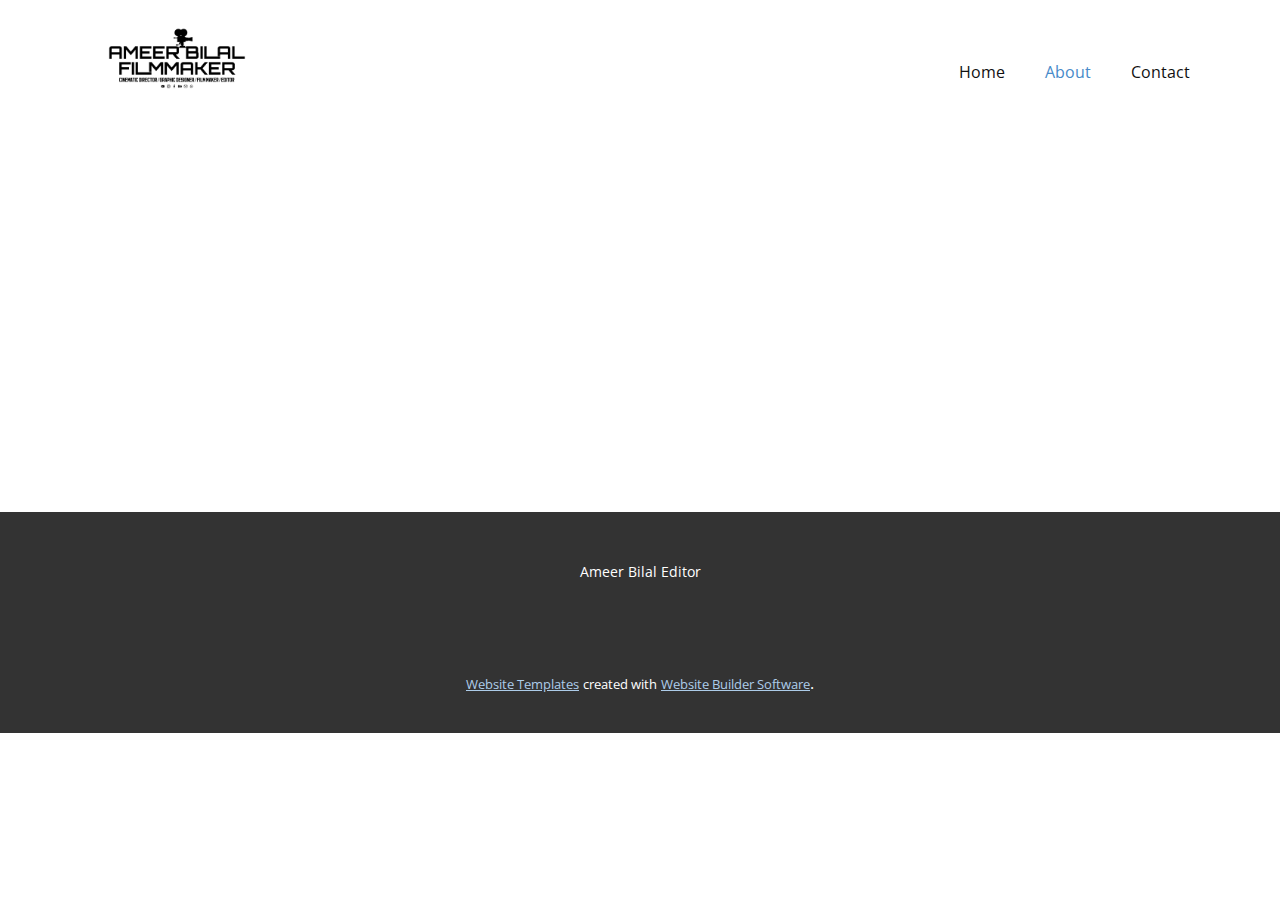
<file: About.html>
<!DOCTYPE html>
<html style="font-size: 16px;" lang="en"><head>
    <meta name="viewport" content="width=device-width, initial-scale=1.0">
    <meta charset="utf-8">
    <meta name="keywords" content="">
    <meta name="description" content="">
    <title>About</title>
    <link rel="stylesheet" href="nicepage.css" media="screen">
<link rel="stylesheet" href="About.css" media="screen">
    <script class="u-script" type="text/javascript" src="jquery.js" defer=""></script>
    <script class="u-script" type="text/javascript" src="nicepage.js" defer=""></script>
    <meta name="generator" content="Nicepage 5.17.1, nicepage.com">
    <link id="u-theme-google-font" rel="stylesheet" href="https://fonts.googleapis.com/css?family=Roboto:100,100i,300,300i,400,400i,500,500i,700,700i,900,900i|Open+Sans:300,300i,400,400i,500,500i,600,600i,700,700i,800,800i">
    
    
    
    <script type="application/ld+json">{
		"@context": "http://schema.org",
		"@type": "Organization",
		"name": "نجاح أفلام الهوليود",
		"logo": "images/LOGOAMEER-06.png"
}</script>
    <meta name="theme-color" content="#478ac9">
    <meta property="og:title" content="About">
    <meta property="og:type" content="website">
  <meta data-intl-tel-input-cdn-path="intlTelInput/"></head>
  <body class="u-body u-xl-mode" data-lang="en"><header class="u-clearfix u-header u-header" id="sec-0d98"><div class="u-clearfix u-sheet u-sheet-1">
        <a href="https://nicepage.com" class="u-image u-logo u-image-1" data-image-width="900" data-image-height="900">
          <img src="images/LOGOAMEER-06.png" class="u-logo-image u-logo-image-1">
        </a>
        <nav class="u-menu u-menu-dropdown u-offcanvas u-menu-1">
          <div class="menu-collapse" style="font-size: 1rem; letter-spacing: 0px;">
            <a class="u-button-style u-custom-left-right-menu-spacing u-custom-padding-bottom u-custom-top-bottom-menu-spacing u-nav-link u-text-active-palette-1-base u-text-hover-palette-2-base" href="#">
              <svg class="u-svg-link" viewBox="0 0 24 24"><use xmlns:xlink="http://www.w3.org/1999/xlink" xlink:href="#menu-hamburger"></use></svg>
              <svg class="u-svg-content" version="1.1" id="menu-hamburger" viewBox="0 0 16 16" x="0px" y="0px" xmlns:xlink="http://www.w3.org/1999/xlink" xmlns="http://www.w3.org/2000/svg"><g><rect y="1" width="16" height="2"></rect><rect y="7" width="16" height="2"></rect><rect y="13" width="16" height="2"></rect>
</g></svg>
            </a>
          </div>
          <div class="u-nav-container">
            <ul class="u-nav u-unstyled u-nav-1"><li class="u-nav-item"><a class="u-button-style u-nav-link u-text-active-palette-1-base u-text-hover-palette-2-base" href="Home.html" style="padding: 10px 20px;">Home</a>
</li><li class="u-nav-item"><a class="u-button-style u-nav-link u-text-active-palette-1-base u-text-hover-palette-2-base" href="About.html" style="padding: 10px 20px;">About</a>
</li><li class="u-nav-item"><a class="u-button-style u-nav-link u-text-active-palette-1-base u-text-hover-palette-2-base" href="Contact.html" style="padding: 10px 20px;">Contact</a>
</li></ul>
          </div>
          <div class="u-nav-container-collapse">
            <div class="u-black u-container-style u-inner-container-layout u-opacity u-opacity-95 u-sidenav">
              <div class="u-inner-container-layout u-sidenav-overflow">
                <div class="u-menu-close"></div>
                <ul class="u-align-center u-nav u-popupmenu-items u-unstyled u-nav-2"><li class="u-nav-item"><a class="u-button-style u-nav-link" href="Home.html">Home</a>
</li><li class="u-nav-item"><a class="u-button-style u-nav-link" href="About.html">About</a>
</li><li class="u-nav-item"><a class="u-button-style u-nav-link" href="Contact.html">Contact</a>
</li></ul>
              </div>
            </div>
            <div class="u-black u-menu-overlay u-opacity u-opacity-70"></div>
          </div>
        </nav>
      </div></header>
    <section class="u-clearfix u-section-1" id="sec-a725">
      <div class="u-clearfix u-sheet u-sheet-1"></div>
    </section>
    
    
    
    <footer class="u-align-center u-clearfix u-footer u-grey-80 u-footer" id="sec-fa54"><div class="u-clearfix u-sheet u-sheet-1">
        <p class="u-small-text u-text u-text-variant u-text-1">Ameer Bilal Editor</p>
      </div></footer>
    <section class="u-backlink u-clearfix u-grey-80">
      <a class="u-link" href="https://nicepage.com/website-templates" target="_blank">
        <span>Website Templates</span>
      </a>
      <p class="u-text">
        <span>created with</span>
      </p>
      <a class="u-link" href="" target="_blank">
        <span>Website Builder Software</span>
      </a>. 
    </section>
  
</body></html>
</file>
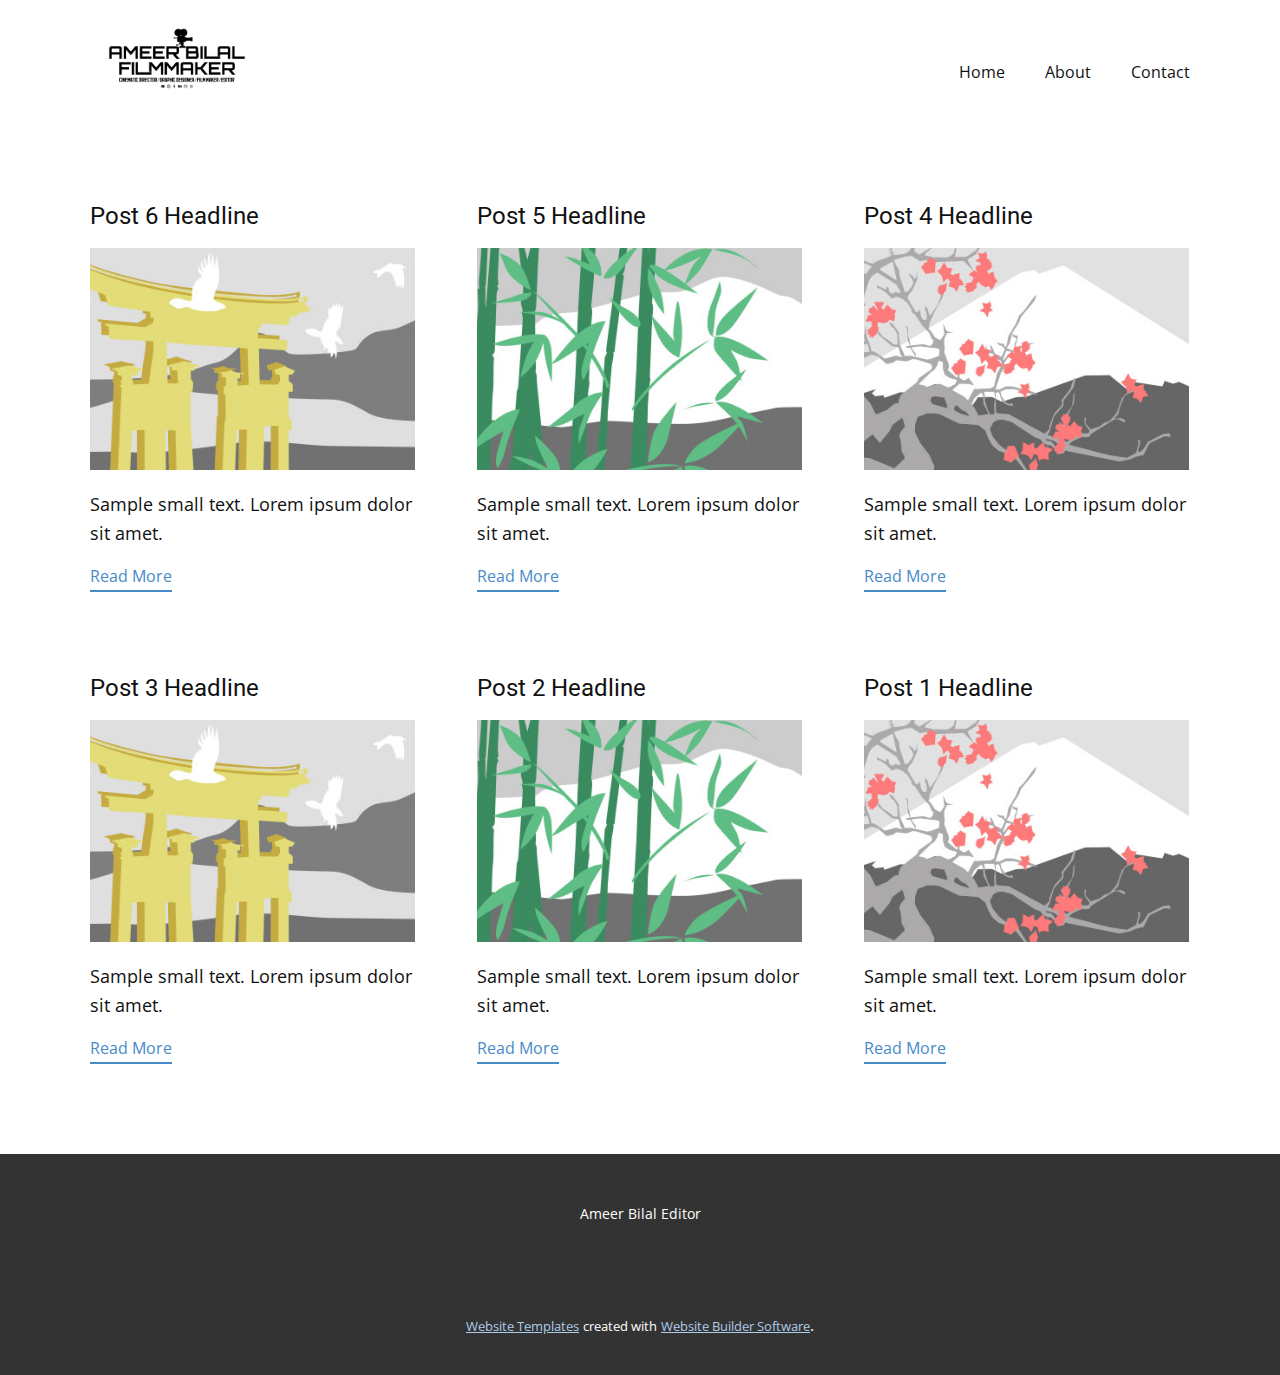
<file: blog.html>
<!DOCTYPE html>
<html style="font-size: 16px;" lang="en"><head>
    <meta name="viewport" content="width=device-width, initial-scale=1.0">
    <meta charset="utf-8">
    <meta name="keywords" content="">
    <meta name="description" content="">
    <title>Blog Template</title>
    <link rel="stylesheet" href="../nicepage.css" media="screen">
<link rel="stylesheet" href="../Blog-Template.css" media="screen">
    <script class="u-script" type="text/javascript" src="../jquery.js" defer=""></script>
    <script class="u-script" type="text/javascript" src="../nicepage.js" defer=""></script>
    <meta name="generator" content="Nicepage 5.17.1, nicepage.com">
    <link id="u-theme-google-font" rel="stylesheet" href="https://fonts.googleapis.com/css?family=Roboto:100,100i,300,300i,400,400i,500,500i,700,700i,900,900i|Open+Sans:300,300i,400,400i,500,500i,600,600i,700,700i,800,800i">
    
    
    
    <script type="application/ld+json">{
		"@context": "http://schema.org",
		"@type": "Organization",
		"name": "نجاح أفلام الهوليود",
		"logo": "images/LOGOAMEER-06.png"
}</script>
    <meta name="theme-color" content="#478ac9">
  <meta data-intl-tel-input-cdn-path="intlTelInput/"></head>
  <body class="u-body u-xl-mode" data-lang="en"><header class="u-clearfix u-header u-header" id="sec-0d98"><div class="u-clearfix u-sheet u-sheet-1">
        <a href="https://nicepage.com" class="u-image u-logo u-image-1" data-image-width="900" data-image-height="900">
          <img src="../images/LOGOAMEER-06.png" class="u-logo-image u-logo-image-1">
        </a>
        <nav class="u-menu u-menu-dropdown u-offcanvas u-menu-1">
          <div class="menu-collapse" style="font-size: 1rem; letter-spacing: 0px;">
            <a class="u-button-style u-custom-left-right-menu-spacing u-custom-padding-bottom u-custom-top-bottom-menu-spacing u-nav-link u-text-active-palette-1-base u-text-hover-palette-2-base" href="#">
              <svg class="u-svg-link" viewBox="0 0 24 24"><use xmlns:xlink="http://www.w3.org/1999/xlink" xlink:href="#menu-hamburger"></use></svg>
              <svg class="u-svg-content" version="1.1" id="menu-hamburger" viewBox="0 0 16 16" x="0px" y="0px" xmlns:xlink="http://www.w3.org/1999/xlink" xmlns="http://www.w3.org/2000/svg"><g><rect y="1" width="16" height="2"></rect><rect y="7" width="16" height="2"></rect><rect y="13" width="16" height="2"></rect>
</g></svg>
            </a>
          </div>
          <div class="u-nav-container">
            <ul class="u-nav u-unstyled u-nav-1"><li class="u-nav-item"><a class="u-button-style u-nav-link u-text-active-palette-1-base u-text-hover-palette-2-base" href="../Home.html" style="padding: 10px 20px;">Home</a>
</li><li class="u-nav-item"><a class="u-button-style u-nav-link u-text-active-palette-1-base u-text-hover-palette-2-base" href="../About.html" style="padding: 10px 20px;">About</a>
</li><li class="u-nav-item"><a class="u-button-style u-nav-link u-text-active-palette-1-base u-text-hover-palette-2-base" href="../Contact.html" style="padding: 10px 20px;">Contact</a>
</li></ul>
          </div>
          <div class="u-nav-container-collapse">
            <div class="u-black u-container-style u-inner-container-layout u-opacity u-opacity-95 u-sidenav">
              <div class="u-inner-container-layout u-sidenav-overflow">
                <div class="u-menu-close"></div>
                <ul class="u-align-center u-nav u-popupmenu-items u-unstyled u-nav-2"><li class="u-nav-item"><a class="u-button-style u-nav-link" href="../Home.html">Home</a>
</li><li class="u-nav-item"><a class="u-button-style u-nav-link" href="../About.html">About</a>
</li><li class="u-nav-item"><a class="u-button-style u-nav-link" href="../Contact.html">Contact</a>
</li></ul>
              </div>
            </div>
            <div class="u-black u-menu-overlay u-opacity u-opacity-70"></div>
          </div>
        </nav>
      </div></header>
    <section class="u-clearfix u-section-1" id="sec-3086">
      <div class="u-clearfix u-sheet u-valign-middle u-sheet-1"><!--blog--><!--blog_options_json--><!--{"type":"Recent","source":"","tags":"","count":""}--><!--/blog_options_json-->
        <div class="u-blog u-expanded-width u-repeater u-repeater-1"><!--blog_post-->
          <div class="u-blog-post u-container-style u-repeater-item u-white u-repeater-item-1">
            <div class="u-container-layout u-similar-container u-valign-top u-container-layout-1"><!--blog_post_header-->
              <h4 class="u-blog-control u-text u-text-1">
                <a class="u-post-header-link" href="../blog/post-5.html">Post 6 Headline</a>
              </h4><!--/blog_post_header--><!--blog_post_image-->
              <a class="u-post-header-link" href="../blog/post-5.html"><img alt="" class="u-blog-control u-expanded-width u-image u-image-default u-image-1" src="../images/8ad73f3c.jpeg"></a><!--/blog_post_image--><!--blog_post_content-->
              <div class="u-blog-control u-post-content u-text u-text-2 fr-view">Sample small text. Lorem ipsum dolor sit amet.</div><!--/blog_post_content--><!--blog_post_readmore-->
              <a href="../blog/post-5.html" class="u-blog-control u-border-2 u-border-palette-1-base u-btn u-btn-rectangle u-button-style u-none u-btn-1"><!--blog_post_readmore_content--><!--options_json--><!--{"content":"","defaultValue":"Read More"}--><!--/options_json-->Read More<!--/blog_post_readmore_content--></a><!--/blog_post_readmore-->
            </div>
          </div><div class="u-blog-post u-container-style u-repeater-item u-video-cover u-white">
            <div class="u-container-layout u-similar-container u-valign-top u-container-layout-2"><!--blog_post_header-->
              <h4 class="u-blog-control u-text u-text-3">
                <a class="u-post-header-link" href="../blog/post-4.html">Post 5 Headline</a>
              </h4><!--/blog_post_header--><!--blog_post_image-->
              <a class="u-post-header-link" href="../blog/post-4.html"><img alt="" class="u-blog-control u-expanded-width u-image u-image-default u-image-2" src="../images/68f64b9d.jpeg"></a><!--/blog_post_image--><!--blog_post_content-->
              <div class="u-blog-control u-post-content u-text u-text-4 fr-view">Sample small text. Lorem ipsum dolor sit amet.</div><!--/blog_post_content--><!--blog_post_readmore-->
              <a href="../blog/post-4.html" class="u-blog-control u-border-2 u-border-palette-1-base u-btn u-btn-rectangle u-button-style u-none u-btn-2"><!--blog_post_readmore_content--><!--options_json--><!--{"content":"","defaultValue":"Read More"}--><!--/options_json-->Read More<!--/blog_post_readmore_content--></a><!--/blog_post_readmore-->
            </div>
          </div><div class="u-blog-post u-container-style u-repeater-item u-video-cover u-white">
            <div class="u-container-layout u-similar-container u-valign-top u-container-layout-3"><!--blog_post_header-->
              <h4 class="u-blog-control u-text u-text-5">
                <a class="u-post-header-link" href="../blog/post-3.html">Post 4 Headline</a>
              </h4><!--/blog_post_header--><!--blog_post_image-->
              <a class="u-post-header-link" href="../blog/post-3.html"><img alt="" class="u-blog-control u-expanded-width u-image u-image-default u-image-3" src="../images/0fd3416c.jpeg"></a><!--/blog_post_image--><!--blog_post_content-->
              <div class="u-blog-control u-post-content u-text u-text-6 fr-view">Sample small text. Lorem ipsum dolor sit amet.</div><!--/blog_post_content--><!--blog_post_readmore-->
              <a href="../blog/post-3.html" class="u-blog-control u-border-2 u-border-palette-1-base u-btn u-btn-rectangle u-button-style u-none u-btn-3"><!--blog_post_readmore_content--><!--options_json--><!--{"content":"","defaultValue":"Read More"}--><!--/options_json-->Read More<!--/blog_post_readmore_content--></a><!--/blog_post_readmore-->
            </div>
          </div><div class="u-blog-post u-container-style u-repeater-item u-white u-repeater-item-1">
            <div class="u-container-layout u-similar-container u-valign-top u-container-layout-1"><!--blog_post_header-->
              <h4 class="u-blog-control u-text u-text-1">
                <a class="u-post-header-link" href="../blog/post-2.html">Post 3 Headline</a>
              </h4><!--/blog_post_header--><!--blog_post_image-->
              <a class="u-post-header-link" href="../blog/post-2.html"><img alt="" class="u-blog-control u-expanded-width u-image u-image-default u-image-1" src="../images/8ad73f3c.jpeg"></a><!--/blog_post_image--><!--blog_post_content-->
              <div class="u-blog-control u-post-content u-text u-text-2 fr-view">Sample small text. Lorem ipsum dolor sit amet.</div><!--/blog_post_content--><!--blog_post_readmore-->
              <a href="../blog/post-2.html" class="u-blog-control u-border-2 u-border-palette-1-base u-btn u-btn-rectangle u-button-style u-none u-btn-1"><!--blog_post_readmore_content--><!--options_json--><!--{"content":"","defaultValue":"Read More"}--><!--/options_json-->Read More<!--/blog_post_readmore_content--></a><!--/blog_post_readmore-->
            </div>
          </div><div class="u-blog-post u-container-style u-repeater-item u-video-cover u-white">
            <div class="u-container-layout u-similar-container u-valign-top u-container-layout-2"><!--blog_post_header-->
              <h4 class="u-blog-control u-text u-text-3">
                <a class="u-post-header-link" href="../blog/post-1.html">Post 2 Headline</a>
              </h4><!--/blog_post_header--><!--blog_post_image-->
              <a class="u-post-header-link" href="../blog/post-1.html"><img alt="" class="u-blog-control u-expanded-width u-image u-image-default u-image-2" src="../images/68f64b9d.jpeg"></a><!--/blog_post_image--><!--blog_post_content-->
              <div class="u-blog-control u-post-content u-text u-text-4 fr-view">Sample small text. Lorem ipsum dolor sit amet.</div><!--/blog_post_content--><!--blog_post_readmore-->
              <a href="../blog/post-1.html" class="u-blog-control u-border-2 u-border-palette-1-base u-btn u-btn-rectangle u-button-style u-none u-btn-2"><!--blog_post_readmore_content--><!--options_json--><!--{"content":"","defaultValue":"Read More"}--><!--/options_json-->Read More<!--/blog_post_readmore_content--></a><!--/blog_post_readmore-->
            </div>
          </div><div class="u-blog-post u-container-style u-repeater-item u-video-cover u-white">
            <div class="u-container-layout u-similar-container u-valign-top u-container-layout-3"><!--blog_post_header-->
              <h4 class="u-blog-control u-text u-text-5">
                <a class="u-post-header-link" href="../blog/post.html">Post 1 Headline</a>
              </h4><!--/blog_post_header--><!--blog_post_image-->
              <a class="u-post-header-link" href="../blog/post.html"><img alt="" class="u-blog-control u-expanded-width u-image u-image-default u-image-3" src="../images/0fd3416c.jpeg"></a><!--/blog_post_image--><!--blog_post_content-->
              <div class="u-blog-control u-post-content u-text u-text-6 fr-view">Sample small text. Lorem ipsum dolor sit amet.</div><!--/blog_post_content--><!--blog_post_readmore-->
              <a href="../blog/post.html" class="u-blog-control u-border-2 u-border-palette-1-base u-btn u-btn-rectangle u-button-style u-none u-btn-3"><!--blog_post_readmore_content--><!--options_json--><!--{"content":"","defaultValue":"Read More"}--><!--/options_json-->Read More<!--/blog_post_readmore_content--></a><!--/blog_post_readmore-->
            </div>
          </div><!--/blog_post--><!--blog_post-->
          <!--/blog_post--><!--blog_post-->
          <!--/blog_post-->
        </div><!--/blog-->
      </div>
    </section>
    
    
    
    <footer class="u-align-center u-clearfix u-footer u-grey-80 u-footer" id="sec-fa54"><div class="u-clearfix u-sheet u-sheet-1">
        <p class="u-small-text u-text u-text-variant u-text-1">Ameer Bilal Editor</p>
      </div></footer>
    <section class="u-backlink u-clearfix u-grey-80">
      <a class="u-link" href="https://nicepage.com/website-templates" target="_blank">
        <span>Website Templates</span>
      </a>
      <p class="u-text">
        <span>created with</span>
      </p>
      <a class="u-link" href="" target="_blank">
        <span>Website Builder Software</span>
      </a>. 
    </section>
  
</body></html>
</file>
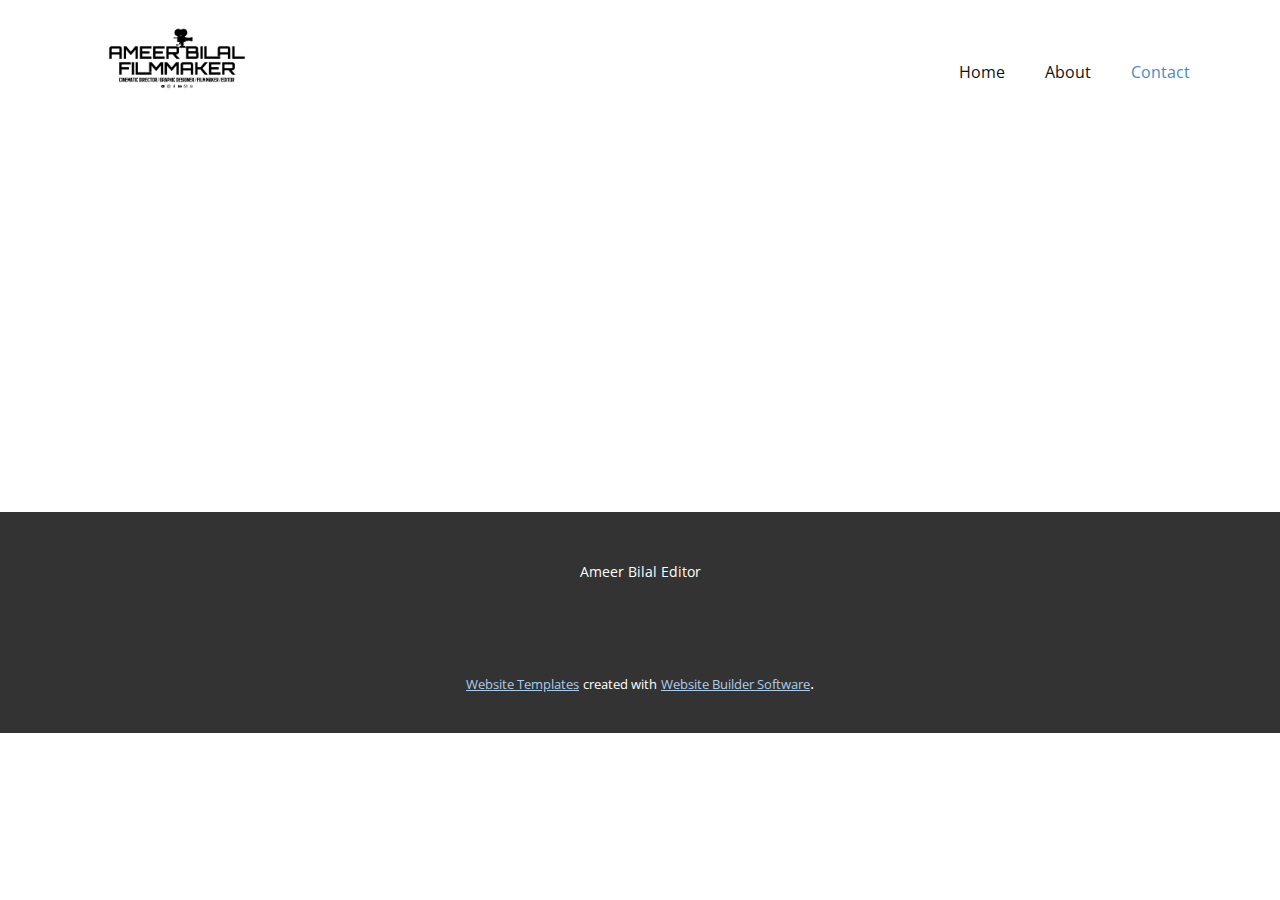
<file: Contact.html>
<!DOCTYPE html>
<html style="font-size: 16px;" lang="en"><head>
    <meta name="viewport" content="width=device-width, initial-scale=1.0">
    <meta charset="utf-8">
    <meta name="keywords" content="">
    <meta name="description" content="">
    <title>Contact</title>
    <link rel="stylesheet" href="nicepage.css" media="screen">
<link rel="stylesheet" href="Contact.css" media="screen">
    <script class="u-script" type="text/javascript" src="jquery.js" defer=""></script>
    <script class="u-script" type="text/javascript" src="nicepage.js" defer=""></script>
    <meta name="generator" content="Nicepage 5.17.1, nicepage.com">
    <link id="u-theme-google-font" rel="stylesheet" href="https://fonts.googleapis.com/css?family=Roboto:100,100i,300,300i,400,400i,500,500i,700,700i,900,900i|Open+Sans:300,300i,400,400i,500,500i,600,600i,700,700i,800,800i">
    
    
    
    <script type="application/ld+json">{
		"@context": "http://schema.org",
		"@type": "Organization",
		"name": "نجاح أفلام الهوليود",
		"logo": "images/LOGOAMEER-06.png"
}</script>
    <meta name="theme-color" content="#478ac9">
    <meta property="og:title" content="Contact">
    <meta property="og:type" content="website">
  <meta data-intl-tel-input-cdn-path="intlTelInput/"></head>
  <body class="u-body u-xl-mode" data-lang="en"><header class="u-clearfix u-header u-header" id="sec-0d98"><div class="u-clearfix u-sheet u-sheet-1">
        <a href="https://nicepage.com" class="u-image u-logo u-image-1" data-image-width="900" data-image-height="900">
          <img src="images/LOGOAMEER-06.png" class="u-logo-image u-logo-image-1">
        </a>
        <nav class="u-menu u-menu-dropdown u-offcanvas u-menu-1">
          <div class="menu-collapse" style="font-size: 1rem; letter-spacing: 0px;">
            <a class="u-button-style u-custom-left-right-menu-spacing u-custom-padding-bottom u-custom-top-bottom-menu-spacing u-nav-link u-text-active-palette-1-base u-text-hover-palette-2-base" href="#">
              <svg class="u-svg-link" viewBox="0 0 24 24"><use xmlns:xlink="http://www.w3.org/1999/xlink" xlink:href="#menu-hamburger"></use></svg>
              <svg class="u-svg-content" version="1.1" id="menu-hamburger" viewBox="0 0 16 16" x="0px" y="0px" xmlns:xlink="http://www.w3.org/1999/xlink" xmlns="http://www.w3.org/2000/svg"><g><rect y="1" width="16" height="2"></rect><rect y="7" width="16" height="2"></rect><rect y="13" width="16" height="2"></rect>
</g></svg>
            </a>
          </div>
          <div class="u-nav-container">
            <ul class="u-nav u-unstyled u-nav-1"><li class="u-nav-item"><a class="u-button-style u-nav-link u-text-active-palette-1-base u-text-hover-palette-2-base" href="Home.html" style="padding: 10px 20px;">Home</a>
</li><li class="u-nav-item"><a class="u-button-style u-nav-link u-text-active-palette-1-base u-text-hover-palette-2-base" href="About.html" style="padding: 10px 20px;">About</a>
</li><li class="u-nav-item"><a class="u-button-style u-nav-link u-text-active-palette-1-base u-text-hover-palette-2-base" href="Contact.html" style="padding: 10px 20px;">Contact</a>
</li></ul>
          </div>
          <div class="u-nav-container-collapse">
            <div class="u-black u-container-style u-inner-container-layout u-opacity u-opacity-95 u-sidenav">
              <div class="u-inner-container-layout u-sidenav-overflow">
                <div class="u-menu-close"></div>
                <ul class="u-align-center u-nav u-popupmenu-items u-unstyled u-nav-2"><li class="u-nav-item"><a class="u-button-style u-nav-link" href="Home.html">Home</a>
</li><li class="u-nav-item"><a class="u-button-style u-nav-link" href="About.html">About</a>
</li><li class="u-nav-item"><a class="u-button-style u-nav-link" href="Contact.html">Contact</a>
</li></ul>
              </div>
            </div>
            <div class="u-black u-menu-overlay u-opacity u-opacity-70"></div>
          </div>
        </nav>
      </div></header>
    <section class="u-clearfix u-section-1" id="sec-c7e5">
      <div class="u-clearfix u-sheet u-sheet-1"></div>
    </section>
    
    
    
    <footer class="u-align-center u-clearfix u-footer u-grey-80 u-footer" id="sec-fa54"><div class="u-clearfix u-sheet u-sheet-1">
        <p class="u-small-text u-text u-text-variant u-text-1">Ameer Bilal Editor</p>
      </div></footer>
    <section class="u-backlink u-clearfix u-grey-80">
      <a class="u-link" href="https://nicepage.com/website-templates" target="_blank">
        <span>Website Templates</span>
      </a>
      <p class="u-text">
        <span>created with</span>
      </p>
      <a class="u-link" href="" target="_blank">
        <span>Website Builder Software</span>
      </a>. 
    </section>
  
</body></html>
</file>
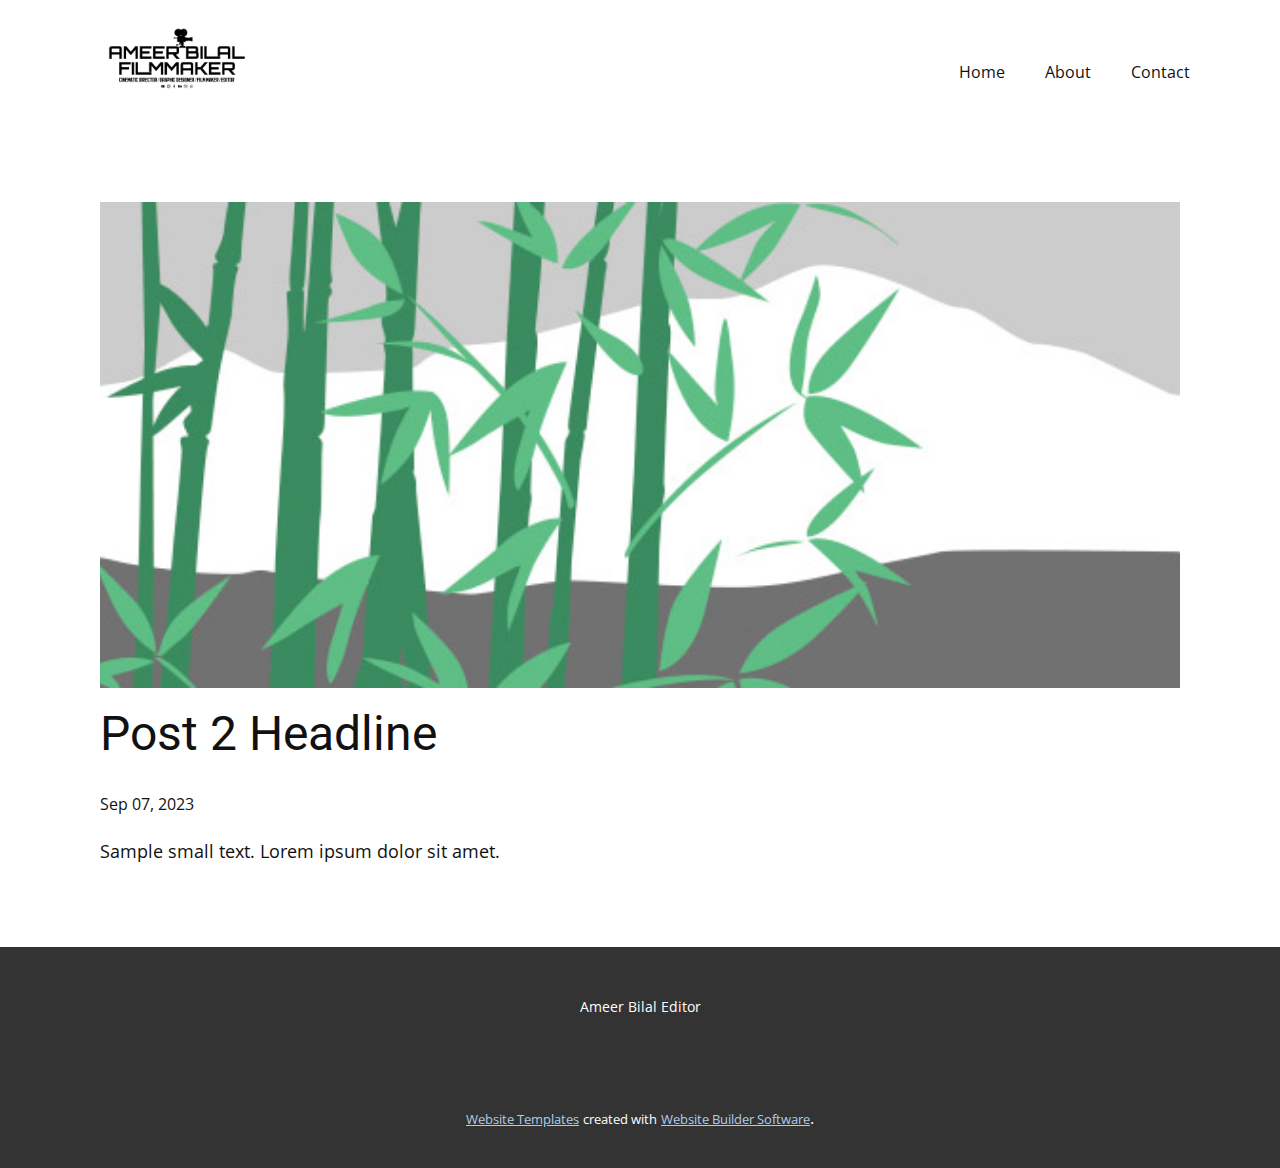
<file: post-1.html>
<!DOCTYPE html>
<html style="font-size: 16px;" lang="en"><head>
    <meta name="viewport" content="width=device-width, initial-scale=1.0">
    <meta charset="utf-8">
    <meta name="keywords" content="Post 1 Headline">
    <meta name="description" content="">
    <title>Post 2 Headline</title>
    <link rel="stylesheet" href="../nicepage.css" media="screen">
<link rel="stylesheet" href="../Post-Template.css" media="screen">
    <script class="u-script" type="text/javascript" src="../jquery.js" defer=""></script>
    <script class="u-script" type="text/javascript" src="../nicepage.js" defer=""></script>
    <meta name="generator" content="Nicepage 5.17.1, nicepage.com">
    <link id="u-theme-google-font" rel="stylesheet" href="https://fonts.googleapis.com/css?family=Roboto:100,100i,300,300i,400,400i,500,500i,700,700i,900,900i|Open+Sans:300,300i,400,400i,500,500i,600,600i,700,700i,800,800i">
    
    
    
    <script type="application/ld+json">{
		"@context": "http://schema.org",
		"@type": "Organization",
		"name": "نجاح أفلام الهوليود",
		"logo": "images/LOGOAMEER-06.png"
}</script>
    <meta name="theme-color" content="#478ac9">
  <meta data-intl-tel-input-cdn-path="intlTelInput/"></head>
  <body class="u-body u-xl-mode" data-lang="en"><header class="u-clearfix u-header u-header" id="sec-0d98"><div class="u-clearfix u-sheet u-sheet-1">
        <a href="https://nicepage.com" class="u-image u-logo u-image-1" data-image-width="900" data-image-height="900">
          <img src="../images/LOGOAMEER-06.png" class="u-logo-image u-logo-image-1">
        </a>
        <nav class="u-menu u-menu-dropdown u-offcanvas u-menu-1">
          <div class="menu-collapse" style="font-size: 1rem; letter-spacing: 0px;">
            <a class="u-button-style u-custom-left-right-menu-spacing u-custom-padding-bottom u-custom-top-bottom-menu-spacing u-nav-link u-text-active-palette-1-base u-text-hover-palette-2-base" href="#">
              <svg class="u-svg-link" viewBox="0 0 24 24"><use xmlns:xlink="http://www.w3.org/1999/xlink" xlink:href="#menu-hamburger"></use></svg>
              <svg class="u-svg-content" version="1.1" id="menu-hamburger" viewBox="0 0 16 16" x="0px" y="0px" xmlns:xlink="http://www.w3.org/1999/xlink" xmlns="http://www.w3.org/2000/svg"><g><rect y="1" width="16" height="2"></rect><rect y="7" width="16" height="2"></rect><rect y="13" width="16" height="2"></rect>
</g></svg>
            </a>
          </div>
          <div class="u-nav-container">
            <ul class="u-nav u-unstyled u-nav-1"><li class="u-nav-item"><a class="u-button-style u-nav-link u-text-active-palette-1-base u-text-hover-palette-2-base" href="../Home.html" style="padding: 10px 20px;">Home</a>
</li><li class="u-nav-item"><a class="u-button-style u-nav-link u-text-active-palette-1-base u-text-hover-palette-2-base" href="../About.html" style="padding: 10px 20px;">About</a>
</li><li class="u-nav-item"><a class="u-button-style u-nav-link u-text-active-palette-1-base u-text-hover-palette-2-base" href="../Contact.html" style="padding: 10px 20px;">Contact</a>
</li></ul>
          </div>
          <div class="u-nav-container-collapse">
            <div class="u-black u-container-style u-inner-container-layout u-opacity u-opacity-95 u-sidenav">
              <div class="u-inner-container-layout u-sidenav-overflow">
                <div class="u-menu-close"></div>
                <ul class="u-align-center u-nav u-popupmenu-items u-unstyled u-nav-2"><li class="u-nav-item"><a class="u-button-style u-nav-link" href="../Home.html">Home</a>
</li><li class="u-nav-item"><a class="u-button-style u-nav-link" href="../About.html">About</a>
</li><li class="u-nav-item"><a class="u-button-style u-nav-link" href="../Contact.html">Contact</a>
</li></ul>
              </div>
            </div>
            <div class="u-black u-menu-overlay u-opacity u-opacity-70"></div>
          </div>
        </nav>
      </div></header>
    <section class="u-align-center u-clearfix u-section-1" id="sec-63f9">
      <div class="u-clearfix u-sheet u-valign-middle-md u-valign-middle-sm u-valign-middle-xs u-sheet-1"><!--post_details--><!--post_details_options_json--><!--{"source":""}--><!--/post_details_options_json--><!--blog_post-->
        <div class="u-container-style u-expanded-width u-post-details u-post-details-1">
          <div class="u-container-layout u-valign-middle u-container-layout-1"><!--blog_post_image-->
            <img alt="" class="u-blog-control u-expanded-width u-image u-image-default u-image-1" src="../images/68f64b9d.jpeg"><!--/blog_post_image--><!--blog_post_header-->
            <h2 class="u-blog-control u-text u-text-1">Post 2 Headline</h2><!--/blog_post_header--><!--blog_post_metadata-->
            <div class="u-blog-control u-metadata u-metadata-1"><!--blog_post_metadata_date-->
              <span class="u-meta-date u-meta-icon">Sep 07, 2023</span><!--/blog_post_metadata_date--><!--blog_post_metadata_category-->
              <!--/blog_post_metadata_category--><!--blog_post_metadata_comments-->
              <!--/blog_post_metadata_comments-->
            </div><!--/blog_post_metadata--><!--blog_post_content-->
            <div class="u-align-justify u-blog-control u-post-content u-text u-text-2 fr-view">
  Sample small text. Lorem ipsum dolor sit amet.
  </div><!--/blog_post_content-->
          </div>
        </div><!--/blog_post--><!--/post_details-->
      </div>
    </section>
    
    
    
    <footer class="u-align-center u-clearfix u-footer u-grey-80 u-footer" id="sec-fa54"><div class="u-clearfix u-sheet u-sheet-1">
        <p class="u-small-text u-text u-text-variant u-text-1">Ameer Bilal Editor</p>
      </div></footer>
    <section class="u-backlink u-clearfix u-grey-80">
      <a class="u-link" href="https://nicepage.com/website-templates" target="_blank">
        <span>Website Templates</span>
      </a>
      <p class="u-text">
        <span>created with</span>
      </p>
      <a class="u-link" href="" target="_blank">
        <span>Website Builder Software</span>
      </a>. 
    </section>
  
</body></html>
</file>
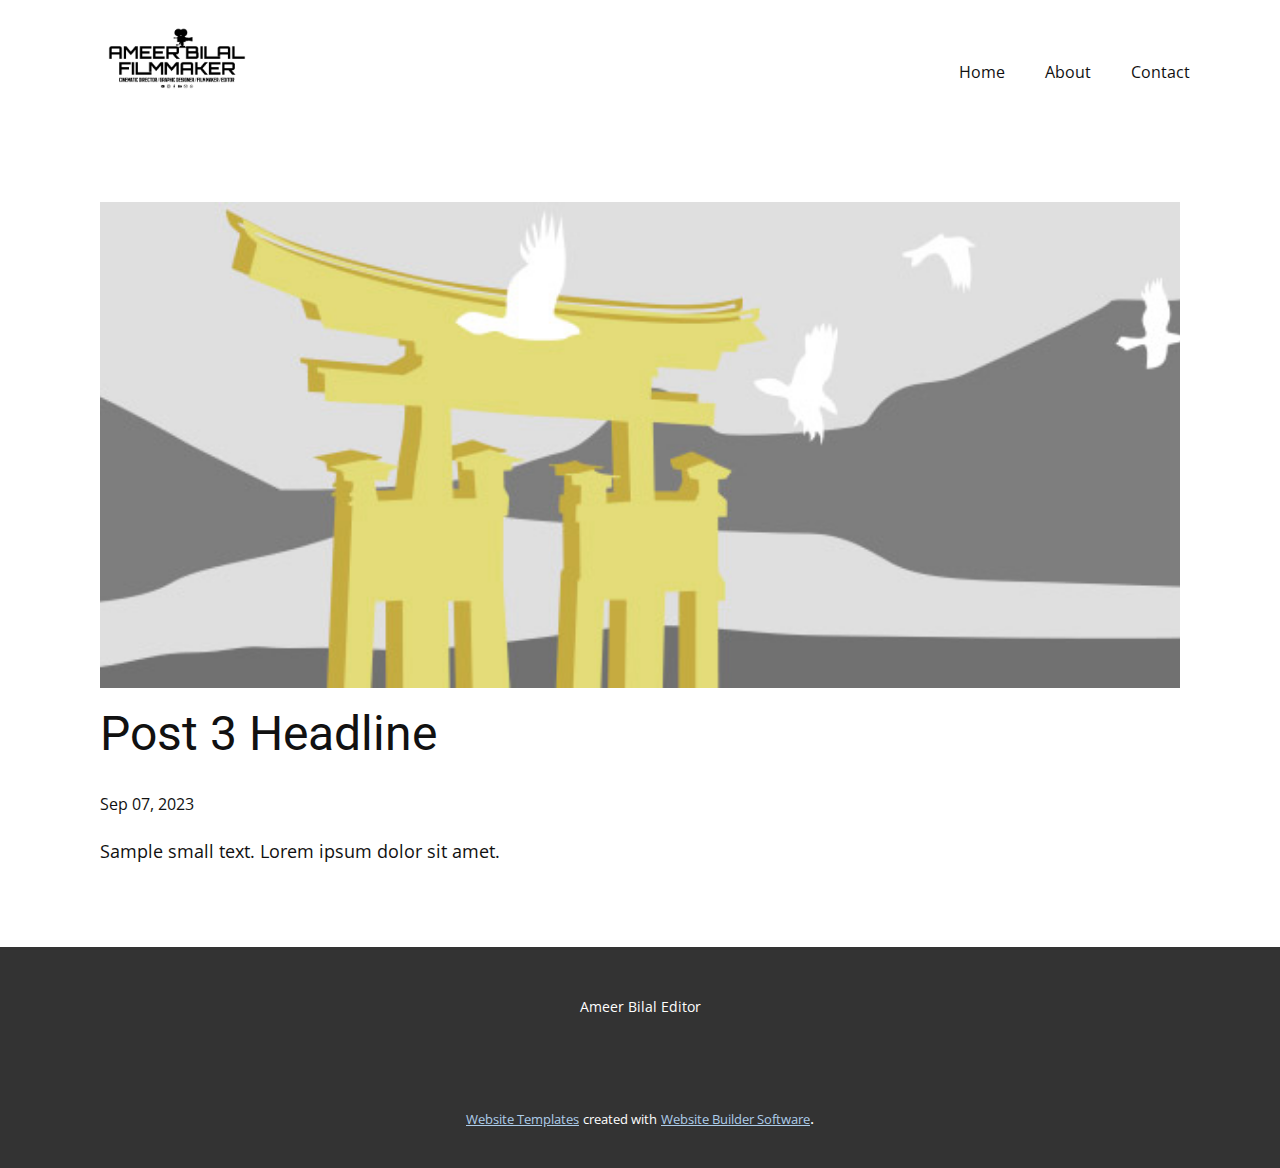
<file: post-2.html>
<!DOCTYPE html>
<html style="font-size: 16px;" lang="en"><head>
    <meta name="viewport" content="width=device-width, initial-scale=1.0">
    <meta charset="utf-8">
    <meta name="keywords" content="Post 1 Headline">
    <meta name="description" content="">
    <title>Post 3 Headline</title>
    <link rel="stylesheet" href="../nicepage.css" media="screen">
<link rel="stylesheet" href="../Post-Template.css" media="screen">
    <script class="u-script" type="text/javascript" src="../jquery.js" defer=""></script>
    <script class="u-script" type="text/javascript" src="../nicepage.js" defer=""></script>
    <meta name="generator" content="Nicepage 5.17.1, nicepage.com">
    <link id="u-theme-google-font" rel="stylesheet" href="https://fonts.googleapis.com/css?family=Roboto:100,100i,300,300i,400,400i,500,500i,700,700i,900,900i|Open+Sans:300,300i,400,400i,500,500i,600,600i,700,700i,800,800i">
    
    
    
    <script type="application/ld+json">{
		"@context": "http://schema.org",
		"@type": "Organization",
		"name": "نجاح أفلام الهوليود",
		"logo": "images/LOGOAMEER-06.png"
}</script>
    <meta name="theme-color" content="#478ac9">
  <meta data-intl-tel-input-cdn-path="intlTelInput/"></head>
  <body class="u-body u-xl-mode" data-lang="en"><header class="u-clearfix u-header u-header" id="sec-0d98"><div class="u-clearfix u-sheet u-sheet-1">
        <a href="https://nicepage.com" class="u-image u-logo u-image-1" data-image-width="900" data-image-height="900">
          <img src="../images/LOGOAMEER-06.png" class="u-logo-image u-logo-image-1">
        </a>
        <nav class="u-menu u-menu-dropdown u-offcanvas u-menu-1">
          <div class="menu-collapse" style="font-size: 1rem; letter-spacing: 0px;">
            <a class="u-button-style u-custom-left-right-menu-spacing u-custom-padding-bottom u-custom-top-bottom-menu-spacing u-nav-link u-text-active-palette-1-base u-text-hover-palette-2-base" href="#">
              <svg class="u-svg-link" viewBox="0 0 24 24"><use xmlns:xlink="http://www.w3.org/1999/xlink" xlink:href="#menu-hamburger"></use></svg>
              <svg class="u-svg-content" version="1.1" id="menu-hamburger" viewBox="0 0 16 16" x="0px" y="0px" xmlns:xlink="http://www.w3.org/1999/xlink" xmlns="http://www.w3.org/2000/svg"><g><rect y="1" width="16" height="2"></rect><rect y="7" width="16" height="2"></rect><rect y="13" width="16" height="2"></rect>
</g></svg>
            </a>
          </div>
          <div class="u-nav-container">
            <ul class="u-nav u-unstyled u-nav-1"><li class="u-nav-item"><a class="u-button-style u-nav-link u-text-active-palette-1-base u-text-hover-palette-2-base" href="../Home.html" style="padding: 10px 20px;">Home</a>
</li><li class="u-nav-item"><a class="u-button-style u-nav-link u-text-active-palette-1-base u-text-hover-palette-2-base" href="../About.html" style="padding: 10px 20px;">About</a>
</li><li class="u-nav-item"><a class="u-button-style u-nav-link u-text-active-palette-1-base u-text-hover-palette-2-base" href="../Contact.html" style="padding: 10px 20px;">Contact</a>
</li></ul>
          </div>
          <div class="u-nav-container-collapse">
            <div class="u-black u-container-style u-inner-container-layout u-opacity u-opacity-95 u-sidenav">
              <div class="u-inner-container-layout u-sidenav-overflow">
                <div class="u-menu-close"></div>
                <ul class="u-align-center u-nav u-popupmenu-items u-unstyled u-nav-2"><li class="u-nav-item"><a class="u-button-style u-nav-link" href="../Home.html">Home</a>
</li><li class="u-nav-item"><a class="u-button-style u-nav-link" href="../About.html">About</a>
</li><li class="u-nav-item"><a class="u-button-style u-nav-link" href="../Contact.html">Contact</a>
</li></ul>
              </div>
            </div>
            <div class="u-black u-menu-overlay u-opacity u-opacity-70"></div>
          </div>
        </nav>
      </div></header>
    <section class="u-align-center u-clearfix u-section-1" id="sec-63f9">
      <div class="u-clearfix u-sheet u-valign-middle-md u-valign-middle-sm u-valign-middle-xs u-sheet-1"><!--post_details--><!--post_details_options_json--><!--{"source":""}--><!--/post_details_options_json--><!--blog_post-->
        <div class="u-container-style u-expanded-width u-post-details u-post-details-1">
          <div class="u-container-layout u-valign-middle u-container-layout-1"><!--blog_post_image-->
            <img alt="" class="u-blog-control u-expanded-width u-image u-image-default u-image-1" src="../images/8ad73f3c.jpeg"><!--/blog_post_image--><!--blog_post_header-->
            <h2 class="u-blog-control u-text u-text-1">Post 3 Headline</h2><!--/blog_post_header--><!--blog_post_metadata-->
            <div class="u-blog-control u-metadata u-metadata-1"><!--blog_post_metadata_date-->
              <span class="u-meta-date u-meta-icon">Sep 07, 2023</span><!--/blog_post_metadata_date--><!--blog_post_metadata_category-->
              <!--/blog_post_metadata_category--><!--blog_post_metadata_comments-->
              <!--/blog_post_metadata_comments-->
            </div><!--/blog_post_metadata--><!--blog_post_content-->
            <div class="u-align-justify u-blog-control u-post-content u-text u-text-2 fr-view">
  Sample small text. Lorem ipsum dolor sit amet.
  </div><!--/blog_post_content-->
          </div>
        </div><!--/blog_post--><!--/post_details-->
      </div>
    </section>
    
    
    
    <footer class="u-align-center u-clearfix u-footer u-grey-80 u-footer" id="sec-fa54"><div class="u-clearfix u-sheet u-sheet-1">
        <p class="u-small-text u-text u-text-variant u-text-1">Ameer Bilal Editor</p>
      </div></footer>
    <section class="u-backlink u-clearfix u-grey-80">
      <a class="u-link" href="https://nicepage.com/website-templates" target="_blank">
        <span>Website Templates</span>
      </a>
      <p class="u-text">
        <span>created with</span>
      </p>
      <a class="u-link" href="" target="_blank">
        <span>Website Builder Software</span>
      </a>. 
    </section>
  
</body></html>
</file>
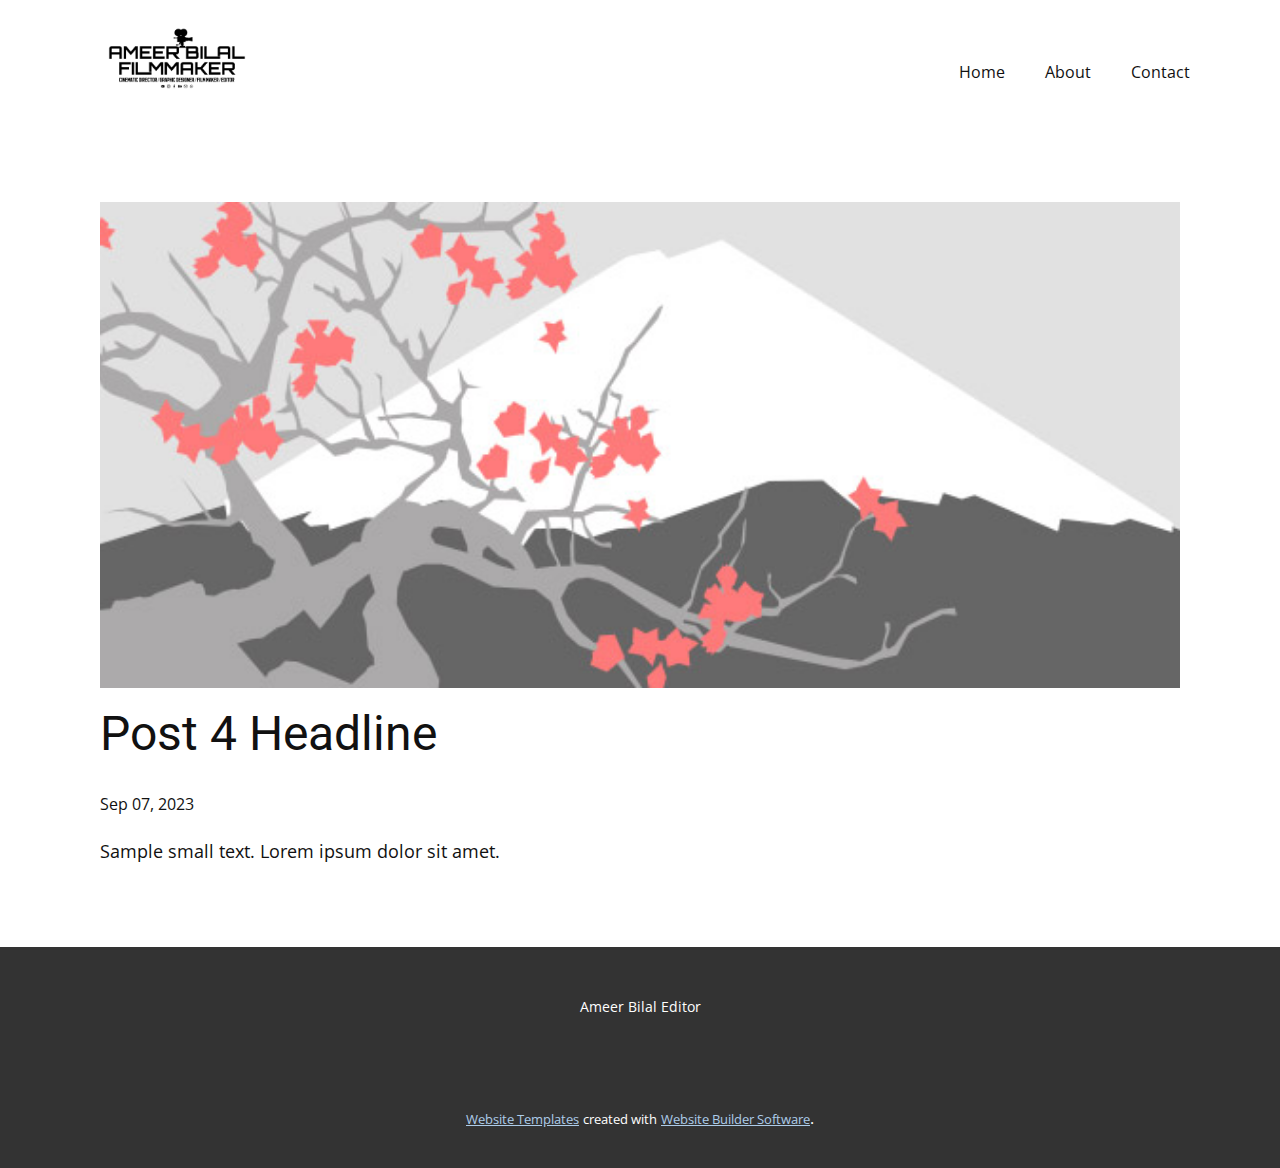
<file: post-3.html>
<!DOCTYPE html>
<html style="font-size: 16px;" lang="en"><head>
    <meta name="viewport" content="width=device-width, initial-scale=1.0">
    <meta charset="utf-8">
    <meta name="keywords" content="Post 1 Headline">
    <meta name="description" content="">
    <title>Post 4 Headline</title>
    <link rel="stylesheet" href="../nicepage.css" media="screen">
<link rel="stylesheet" href="../Post-Template.css" media="screen">
    <script class="u-script" type="text/javascript" src="../jquery.js" defer=""></script>
    <script class="u-script" type="text/javascript" src="../nicepage.js" defer=""></script>
    <meta name="generator" content="Nicepage 5.17.1, nicepage.com">
    <link id="u-theme-google-font" rel="stylesheet" href="https://fonts.googleapis.com/css?family=Roboto:100,100i,300,300i,400,400i,500,500i,700,700i,900,900i|Open+Sans:300,300i,400,400i,500,500i,600,600i,700,700i,800,800i">
    
    
    
    <script type="application/ld+json">{
		"@context": "http://schema.org",
		"@type": "Organization",
		"name": "نجاح أفلام الهوليود",
		"logo": "images/LOGOAMEER-06.png"
}</script>
    <meta name="theme-color" content="#478ac9">
  <meta data-intl-tel-input-cdn-path="intlTelInput/"></head>
  <body class="u-body u-xl-mode" data-lang="en"><header class="u-clearfix u-header u-header" id="sec-0d98"><div class="u-clearfix u-sheet u-sheet-1">
        <a href="https://nicepage.com" class="u-image u-logo u-image-1" data-image-width="900" data-image-height="900">
          <img src="../images/LOGOAMEER-06.png" class="u-logo-image u-logo-image-1">
        </a>
        <nav class="u-menu u-menu-dropdown u-offcanvas u-menu-1">
          <div class="menu-collapse" style="font-size: 1rem; letter-spacing: 0px;">
            <a class="u-button-style u-custom-left-right-menu-spacing u-custom-padding-bottom u-custom-top-bottom-menu-spacing u-nav-link u-text-active-palette-1-base u-text-hover-palette-2-base" href="#">
              <svg class="u-svg-link" viewBox="0 0 24 24"><use xmlns:xlink="http://www.w3.org/1999/xlink" xlink:href="#menu-hamburger"></use></svg>
              <svg class="u-svg-content" version="1.1" id="menu-hamburger" viewBox="0 0 16 16" x="0px" y="0px" xmlns:xlink="http://www.w3.org/1999/xlink" xmlns="http://www.w3.org/2000/svg"><g><rect y="1" width="16" height="2"></rect><rect y="7" width="16" height="2"></rect><rect y="13" width="16" height="2"></rect>
</g></svg>
            </a>
          </div>
          <div class="u-nav-container">
            <ul class="u-nav u-unstyled u-nav-1"><li class="u-nav-item"><a class="u-button-style u-nav-link u-text-active-palette-1-base u-text-hover-palette-2-base" href="../Home.html" style="padding: 10px 20px;">Home</a>
</li><li class="u-nav-item"><a class="u-button-style u-nav-link u-text-active-palette-1-base u-text-hover-palette-2-base" href="../About.html" style="padding: 10px 20px;">About</a>
</li><li class="u-nav-item"><a class="u-button-style u-nav-link u-text-active-palette-1-base u-text-hover-palette-2-base" href="../Contact.html" style="padding: 10px 20px;">Contact</a>
</li></ul>
          </div>
          <div class="u-nav-container-collapse">
            <div class="u-black u-container-style u-inner-container-layout u-opacity u-opacity-95 u-sidenav">
              <div class="u-inner-container-layout u-sidenav-overflow">
                <div class="u-menu-close"></div>
                <ul class="u-align-center u-nav u-popupmenu-items u-unstyled u-nav-2"><li class="u-nav-item"><a class="u-button-style u-nav-link" href="../Home.html">Home</a>
</li><li class="u-nav-item"><a class="u-button-style u-nav-link" href="../About.html">About</a>
</li><li class="u-nav-item"><a class="u-button-style u-nav-link" href="../Contact.html">Contact</a>
</li></ul>
              </div>
            </div>
            <div class="u-black u-menu-overlay u-opacity u-opacity-70"></div>
          </div>
        </nav>
      </div></header>
    <section class="u-align-center u-clearfix u-section-1" id="sec-63f9">
      <div class="u-clearfix u-sheet u-valign-middle-md u-valign-middle-sm u-valign-middle-xs u-sheet-1"><!--post_details--><!--post_details_options_json--><!--{"source":""}--><!--/post_details_options_json--><!--blog_post-->
        <div class="u-container-style u-expanded-width u-post-details u-post-details-1">
          <div class="u-container-layout u-valign-middle u-container-layout-1"><!--blog_post_image-->
            <img alt="" class="u-blog-control u-expanded-width u-image u-image-default u-image-1" src="../images/0fd3416c.jpeg"><!--/blog_post_image--><!--blog_post_header-->
            <h2 class="u-blog-control u-text u-text-1">Post 4 Headline</h2><!--/blog_post_header--><!--blog_post_metadata-->
            <div class="u-blog-control u-metadata u-metadata-1"><!--blog_post_metadata_date-->
              <span class="u-meta-date u-meta-icon">Sep 07, 2023</span><!--/blog_post_metadata_date--><!--blog_post_metadata_category-->
              <!--/blog_post_metadata_category--><!--blog_post_metadata_comments-->
              <!--/blog_post_metadata_comments-->
            </div><!--/blog_post_metadata--><!--blog_post_content-->
            <div class="u-align-justify u-blog-control u-post-content u-text u-text-2 fr-view">
  Sample small text. Lorem ipsum dolor sit amet.
  </div><!--/blog_post_content-->
          </div>
        </div><!--/blog_post--><!--/post_details-->
      </div>
    </section>
    
    
    
    <footer class="u-align-center u-clearfix u-footer u-grey-80 u-footer" id="sec-fa54"><div class="u-clearfix u-sheet u-sheet-1">
        <p class="u-small-text u-text u-text-variant u-text-1">Ameer Bilal Editor</p>
      </div></footer>
    <section class="u-backlink u-clearfix u-grey-80">
      <a class="u-link" href="https://nicepage.com/website-templates" target="_blank">
        <span>Website Templates</span>
      </a>
      <p class="u-text">
        <span>created with</span>
      </p>
      <a class="u-link" href="" target="_blank">
        <span>Website Builder Software</span>
      </a>. 
    </section>
  
</body></html>
</file>
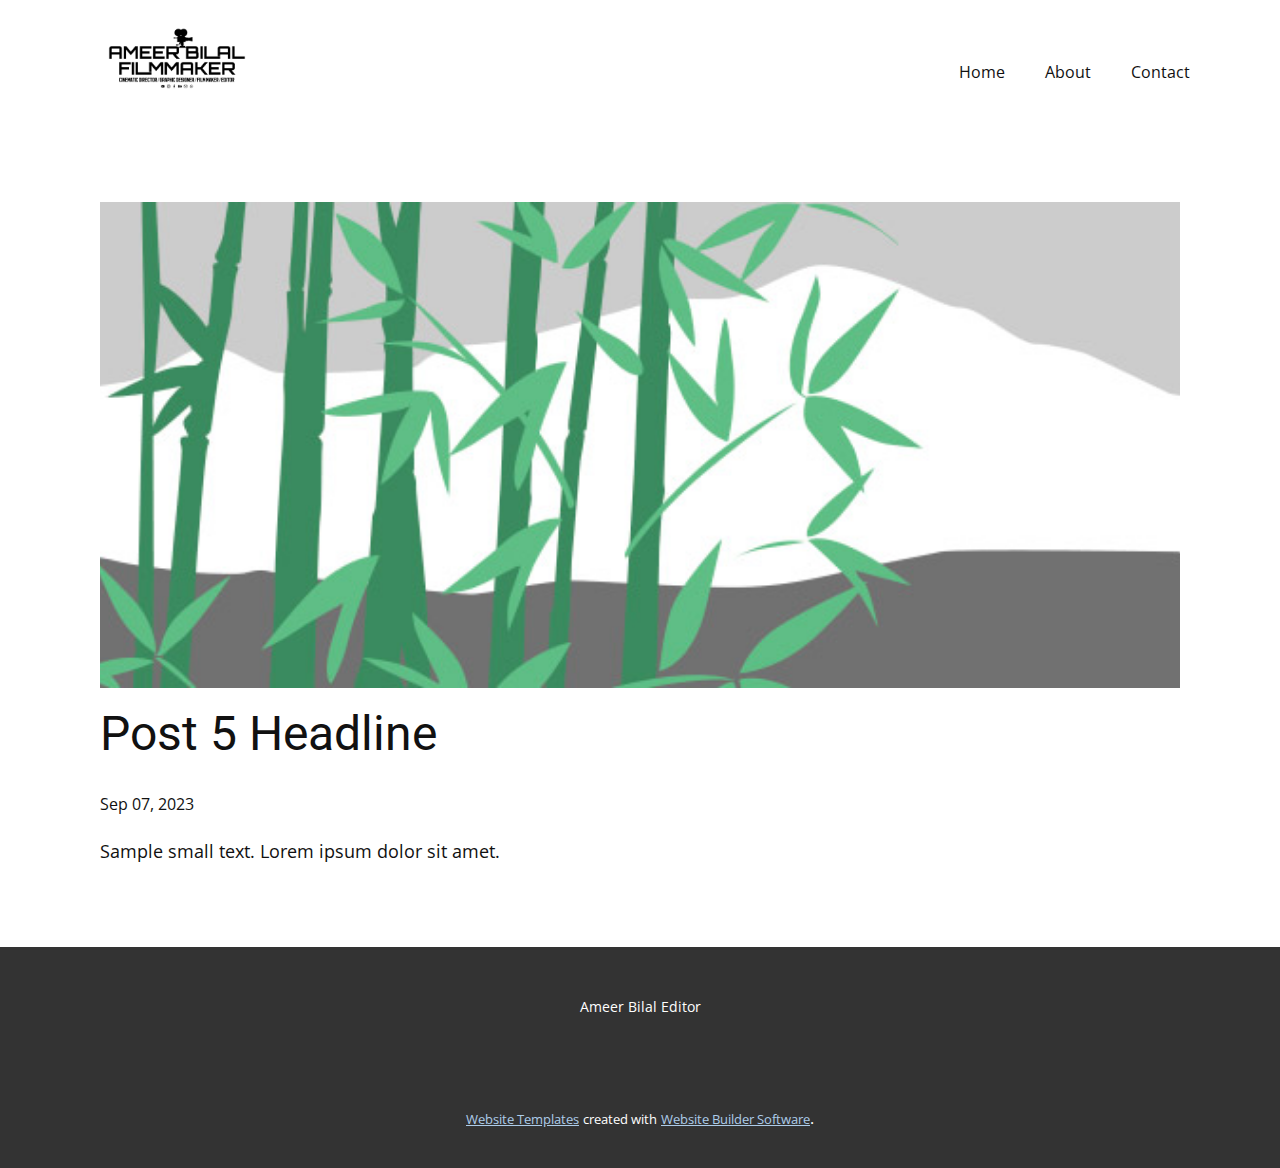
<file: post-4.html>
<!DOCTYPE html>
<html style="font-size: 16px;" lang="en"><head>
    <meta name="viewport" content="width=device-width, initial-scale=1.0">
    <meta charset="utf-8">
    <meta name="keywords" content="Post 1 Headline">
    <meta name="description" content="">
    <title>Post 5 Headline</title>
    <link rel="stylesheet" href="../nicepage.css" media="screen">
<link rel="stylesheet" href="../Post-Template.css" media="screen">
    <script class="u-script" type="text/javascript" src="../jquery.js" defer=""></script>
    <script class="u-script" type="text/javascript" src="../nicepage.js" defer=""></script>
    <meta name="generator" content="Nicepage 5.17.1, nicepage.com">
    <link id="u-theme-google-font" rel="stylesheet" href="https://fonts.googleapis.com/css?family=Roboto:100,100i,300,300i,400,400i,500,500i,700,700i,900,900i|Open+Sans:300,300i,400,400i,500,500i,600,600i,700,700i,800,800i">
    
    
    
    <script type="application/ld+json">{
		"@context": "http://schema.org",
		"@type": "Organization",
		"name": "نجاح أفلام الهوليود",
		"logo": "images/LOGOAMEER-06.png"
}</script>
    <meta name="theme-color" content="#478ac9">
  <meta data-intl-tel-input-cdn-path="intlTelInput/"></head>
  <body class="u-body u-xl-mode" data-lang="en"><header class="u-clearfix u-header u-header" id="sec-0d98"><div class="u-clearfix u-sheet u-sheet-1">
        <a href="https://nicepage.com" class="u-image u-logo u-image-1" data-image-width="900" data-image-height="900">
          <img src="../images/LOGOAMEER-06.png" class="u-logo-image u-logo-image-1">
        </a>
        <nav class="u-menu u-menu-dropdown u-offcanvas u-menu-1">
          <div class="menu-collapse" style="font-size: 1rem; letter-spacing: 0px;">
            <a class="u-button-style u-custom-left-right-menu-spacing u-custom-padding-bottom u-custom-top-bottom-menu-spacing u-nav-link u-text-active-palette-1-base u-text-hover-palette-2-base" href="#">
              <svg class="u-svg-link" viewBox="0 0 24 24"><use xmlns:xlink="http://www.w3.org/1999/xlink" xlink:href="#menu-hamburger"></use></svg>
              <svg class="u-svg-content" version="1.1" id="menu-hamburger" viewBox="0 0 16 16" x="0px" y="0px" xmlns:xlink="http://www.w3.org/1999/xlink" xmlns="http://www.w3.org/2000/svg"><g><rect y="1" width="16" height="2"></rect><rect y="7" width="16" height="2"></rect><rect y="13" width="16" height="2"></rect>
</g></svg>
            </a>
          </div>
          <div class="u-nav-container">
            <ul class="u-nav u-unstyled u-nav-1"><li class="u-nav-item"><a class="u-button-style u-nav-link u-text-active-palette-1-base u-text-hover-palette-2-base" href="../Home.html" style="padding: 10px 20px;">Home</a>
</li><li class="u-nav-item"><a class="u-button-style u-nav-link u-text-active-palette-1-base u-text-hover-palette-2-base" href="../About.html" style="padding: 10px 20px;">About</a>
</li><li class="u-nav-item"><a class="u-button-style u-nav-link u-text-active-palette-1-base u-text-hover-palette-2-base" href="../Contact.html" style="padding: 10px 20px;">Contact</a>
</li></ul>
          </div>
          <div class="u-nav-container-collapse">
            <div class="u-black u-container-style u-inner-container-layout u-opacity u-opacity-95 u-sidenav">
              <div class="u-inner-container-layout u-sidenav-overflow">
                <div class="u-menu-close"></div>
                <ul class="u-align-center u-nav u-popupmenu-items u-unstyled u-nav-2"><li class="u-nav-item"><a class="u-button-style u-nav-link" href="../Home.html">Home</a>
</li><li class="u-nav-item"><a class="u-button-style u-nav-link" href="../About.html">About</a>
</li><li class="u-nav-item"><a class="u-button-style u-nav-link" href="../Contact.html">Contact</a>
</li></ul>
              </div>
            </div>
            <div class="u-black u-menu-overlay u-opacity u-opacity-70"></div>
          </div>
        </nav>
      </div></header>
    <section class="u-align-center u-clearfix u-section-1" id="sec-63f9">
      <div class="u-clearfix u-sheet u-valign-middle-md u-valign-middle-sm u-valign-middle-xs u-sheet-1"><!--post_details--><!--post_details_options_json--><!--{"source":""}--><!--/post_details_options_json--><!--blog_post-->
        <div class="u-container-style u-expanded-width u-post-details u-post-details-1">
          <div class="u-container-layout u-valign-middle u-container-layout-1"><!--blog_post_image-->
            <img alt="" class="u-blog-control u-expanded-width u-image u-image-default u-image-1" src="../images/68f64b9d.jpeg"><!--/blog_post_image--><!--blog_post_header-->
            <h2 class="u-blog-control u-text u-text-1">Post 5 Headline</h2><!--/blog_post_header--><!--blog_post_metadata-->
            <div class="u-blog-control u-metadata u-metadata-1"><!--blog_post_metadata_date-->
              <span class="u-meta-date u-meta-icon">Sep 07, 2023</span><!--/blog_post_metadata_date--><!--blog_post_metadata_category-->
              <!--/blog_post_metadata_category--><!--blog_post_metadata_comments-->
              <!--/blog_post_metadata_comments-->
            </div><!--/blog_post_metadata--><!--blog_post_content-->
            <div class="u-align-justify u-blog-control u-post-content u-text u-text-2 fr-view">
  Sample small text. Lorem ipsum dolor sit amet.
  </div><!--/blog_post_content-->
          </div>
        </div><!--/blog_post--><!--/post_details-->
      </div>
    </section>
    
    
    
    <footer class="u-align-center u-clearfix u-footer u-grey-80 u-footer" id="sec-fa54"><div class="u-clearfix u-sheet u-sheet-1">
        <p class="u-small-text u-text u-text-variant u-text-1">Ameer Bilal Editor</p>
      </div></footer>
    <section class="u-backlink u-clearfix u-grey-80">
      <a class="u-link" href="https://nicepage.com/website-templates" target="_blank">
        <span>Website Templates</span>
      </a>
      <p class="u-text">
        <span>created with</span>
      </p>
      <a class="u-link" href="" target="_blank">
        <span>Website Builder Software</span>
      </a>. 
    </section>
  
</body></html>
</file>
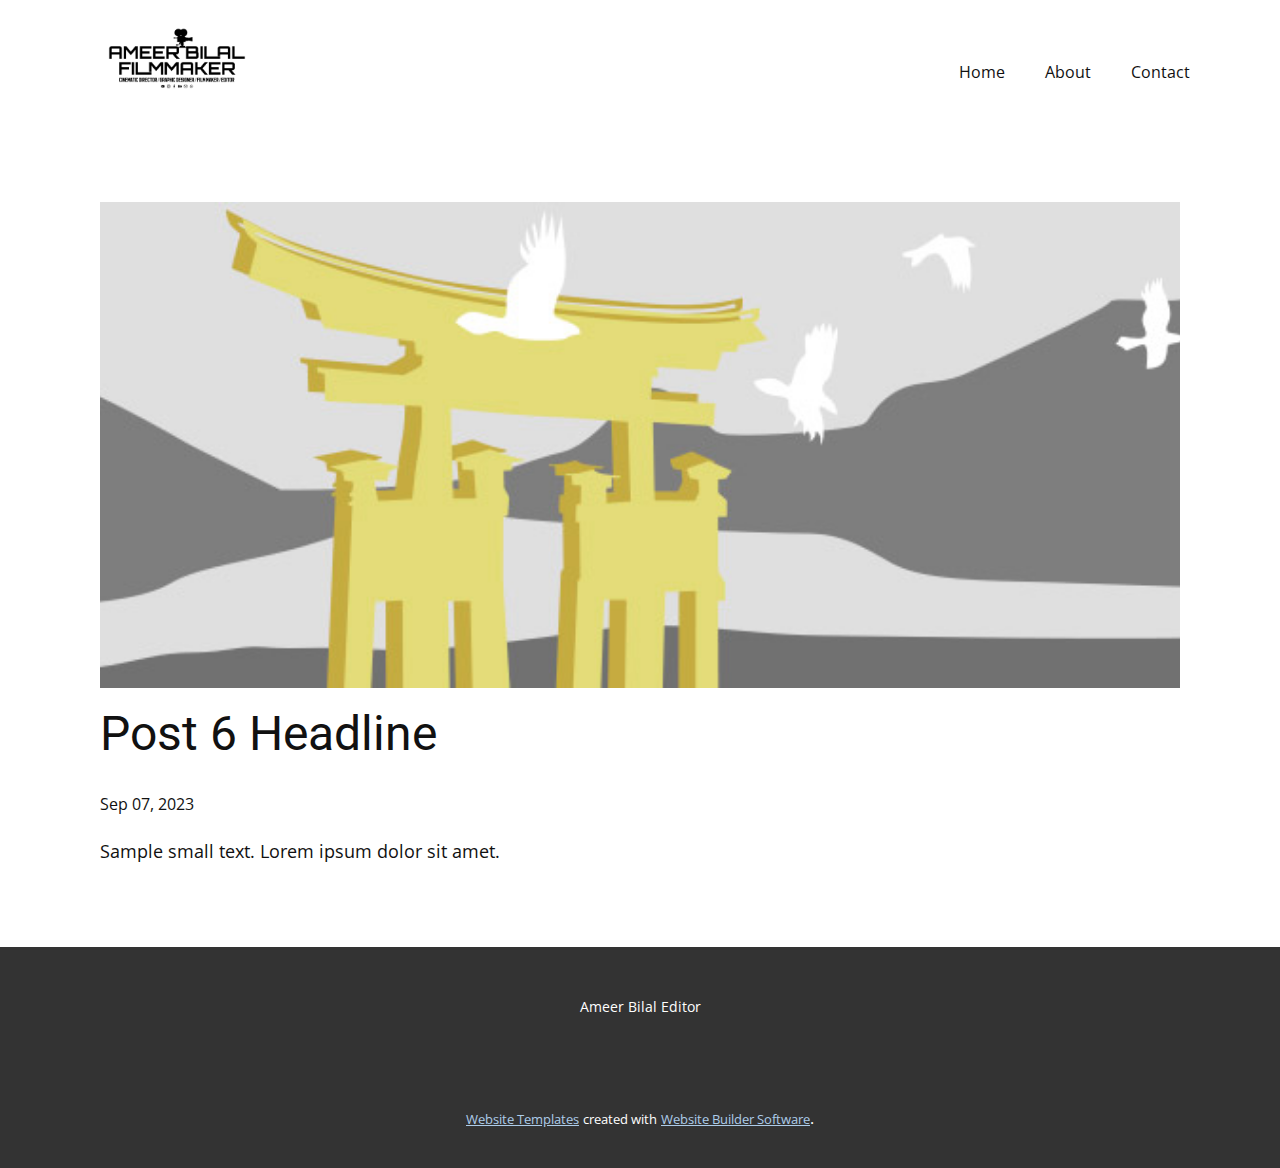
<file: post-5.html>
<!DOCTYPE html>
<html style="font-size: 16px;" lang="en"><head>
    <meta name="viewport" content="width=device-width, initial-scale=1.0">
    <meta charset="utf-8">
    <meta name="keywords" content="Post 1 Headline">
    <meta name="description" content="">
    <title>Post 6 Headline</title>
    <link rel="stylesheet" href="../nicepage.css" media="screen">
<link rel="stylesheet" href="../Post-Template.css" media="screen">
    <script class="u-script" type="text/javascript" src="../jquery.js" defer=""></script>
    <script class="u-script" type="text/javascript" src="../nicepage.js" defer=""></script>
    <meta name="generator" content="Nicepage 5.17.1, nicepage.com">
    <link id="u-theme-google-font" rel="stylesheet" href="https://fonts.googleapis.com/css?family=Roboto:100,100i,300,300i,400,400i,500,500i,700,700i,900,900i|Open+Sans:300,300i,400,400i,500,500i,600,600i,700,700i,800,800i">
    
    
    
    <script type="application/ld+json">{
		"@context": "http://schema.org",
		"@type": "Organization",
		"name": "نجاح أفلام الهوليود",
		"logo": "images/LOGOAMEER-06.png"
}</script>
    <meta name="theme-color" content="#478ac9">
  <meta data-intl-tel-input-cdn-path="intlTelInput/"></head>
  <body class="u-body u-xl-mode" data-lang="en"><header class="u-clearfix u-header u-header" id="sec-0d98"><div class="u-clearfix u-sheet u-sheet-1">
        <a href="https://nicepage.com" class="u-image u-logo u-image-1" data-image-width="900" data-image-height="900">
          <img src="../images/LOGOAMEER-06.png" class="u-logo-image u-logo-image-1">
        </a>
        <nav class="u-menu u-menu-dropdown u-offcanvas u-menu-1">
          <div class="menu-collapse" style="font-size: 1rem; letter-spacing: 0px;">
            <a class="u-button-style u-custom-left-right-menu-spacing u-custom-padding-bottom u-custom-top-bottom-menu-spacing u-nav-link u-text-active-palette-1-base u-text-hover-palette-2-base" href="#">
              <svg class="u-svg-link" viewBox="0 0 24 24"><use xmlns:xlink="http://www.w3.org/1999/xlink" xlink:href="#menu-hamburger"></use></svg>
              <svg class="u-svg-content" version="1.1" id="menu-hamburger" viewBox="0 0 16 16" x="0px" y="0px" xmlns:xlink="http://www.w3.org/1999/xlink" xmlns="http://www.w3.org/2000/svg"><g><rect y="1" width="16" height="2"></rect><rect y="7" width="16" height="2"></rect><rect y="13" width="16" height="2"></rect>
</g></svg>
            </a>
          </div>
          <div class="u-nav-container">
            <ul class="u-nav u-unstyled u-nav-1"><li class="u-nav-item"><a class="u-button-style u-nav-link u-text-active-palette-1-base u-text-hover-palette-2-base" href="../Home.html" style="padding: 10px 20px;">Home</a>
</li><li class="u-nav-item"><a class="u-button-style u-nav-link u-text-active-palette-1-base u-text-hover-palette-2-base" href="../About.html" style="padding: 10px 20px;">About</a>
</li><li class="u-nav-item"><a class="u-button-style u-nav-link u-text-active-palette-1-base u-text-hover-palette-2-base" href="../Contact.html" style="padding: 10px 20px;">Contact</a>
</li></ul>
          </div>
          <div class="u-nav-container-collapse">
            <div class="u-black u-container-style u-inner-container-layout u-opacity u-opacity-95 u-sidenav">
              <div class="u-inner-container-layout u-sidenav-overflow">
                <div class="u-menu-close"></div>
                <ul class="u-align-center u-nav u-popupmenu-items u-unstyled u-nav-2"><li class="u-nav-item"><a class="u-button-style u-nav-link" href="../Home.html">Home</a>
</li><li class="u-nav-item"><a class="u-button-style u-nav-link" href="../About.html">About</a>
</li><li class="u-nav-item"><a class="u-button-style u-nav-link" href="../Contact.html">Contact</a>
</li></ul>
              </div>
            </div>
            <div class="u-black u-menu-overlay u-opacity u-opacity-70"></div>
          </div>
        </nav>
      </div></header>
    <section class="u-align-center u-clearfix u-section-1" id="sec-63f9">
      <div class="u-clearfix u-sheet u-valign-middle-md u-valign-middle-sm u-valign-middle-xs u-sheet-1"><!--post_details--><!--post_details_options_json--><!--{"source":""}--><!--/post_details_options_json--><!--blog_post-->
        <div class="u-container-style u-expanded-width u-post-details u-post-details-1">
          <div class="u-container-layout u-valign-middle u-container-layout-1"><!--blog_post_image-->
            <img alt="" class="u-blog-control u-expanded-width u-image u-image-default u-image-1" src="../images/8ad73f3c.jpeg"><!--/blog_post_image--><!--blog_post_header-->
            <h2 class="u-blog-control u-text u-text-1">Post 6 Headline</h2><!--/blog_post_header--><!--blog_post_metadata-->
            <div class="u-blog-control u-metadata u-metadata-1"><!--blog_post_metadata_date-->
              <span class="u-meta-date u-meta-icon">Sep 07, 2023</span><!--/blog_post_metadata_date--><!--blog_post_metadata_category-->
              <!--/blog_post_metadata_category--><!--blog_post_metadata_comments-->
              <!--/blog_post_metadata_comments-->
            </div><!--/blog_post_metadata--><!--blog_post_content-->
            <div class="u-align-justify u-blog-control u-post-content u-text u-text-2 fr-view">
  Sample small text. Lorem ipsum dolor sit amet.
  </div><!--/blog_post_content-->
          </div>
        </div><!--/blog_post--><!--/post_details-->
      </div>
    </section>
    
    
    
    <footer class="u-align-center u-clearfix u-footer u-grey-80 u-footer" id="sec-fa54"><div class="u-clearfix u-sheet u-sheet-1">
        <p class="u-small-text u-text u-text-variant u-text-1">Ameer Bilal Editor</p>
      </div></footer>
    <section class="u-backlink u-clearfix u-grey-80">
      <a class="u-link" href="https://nicepage.com/website-templates" target="_blank">
        <span>Website Templates</span>
      </a>
      <p class="u-text">
        <span>created with</span>
      </p>
      <a class="u-link" href="" target="_blank">
        <span>Website Builder Software</span>
      </a>. 
    </section>
  
</body></html>
</file>
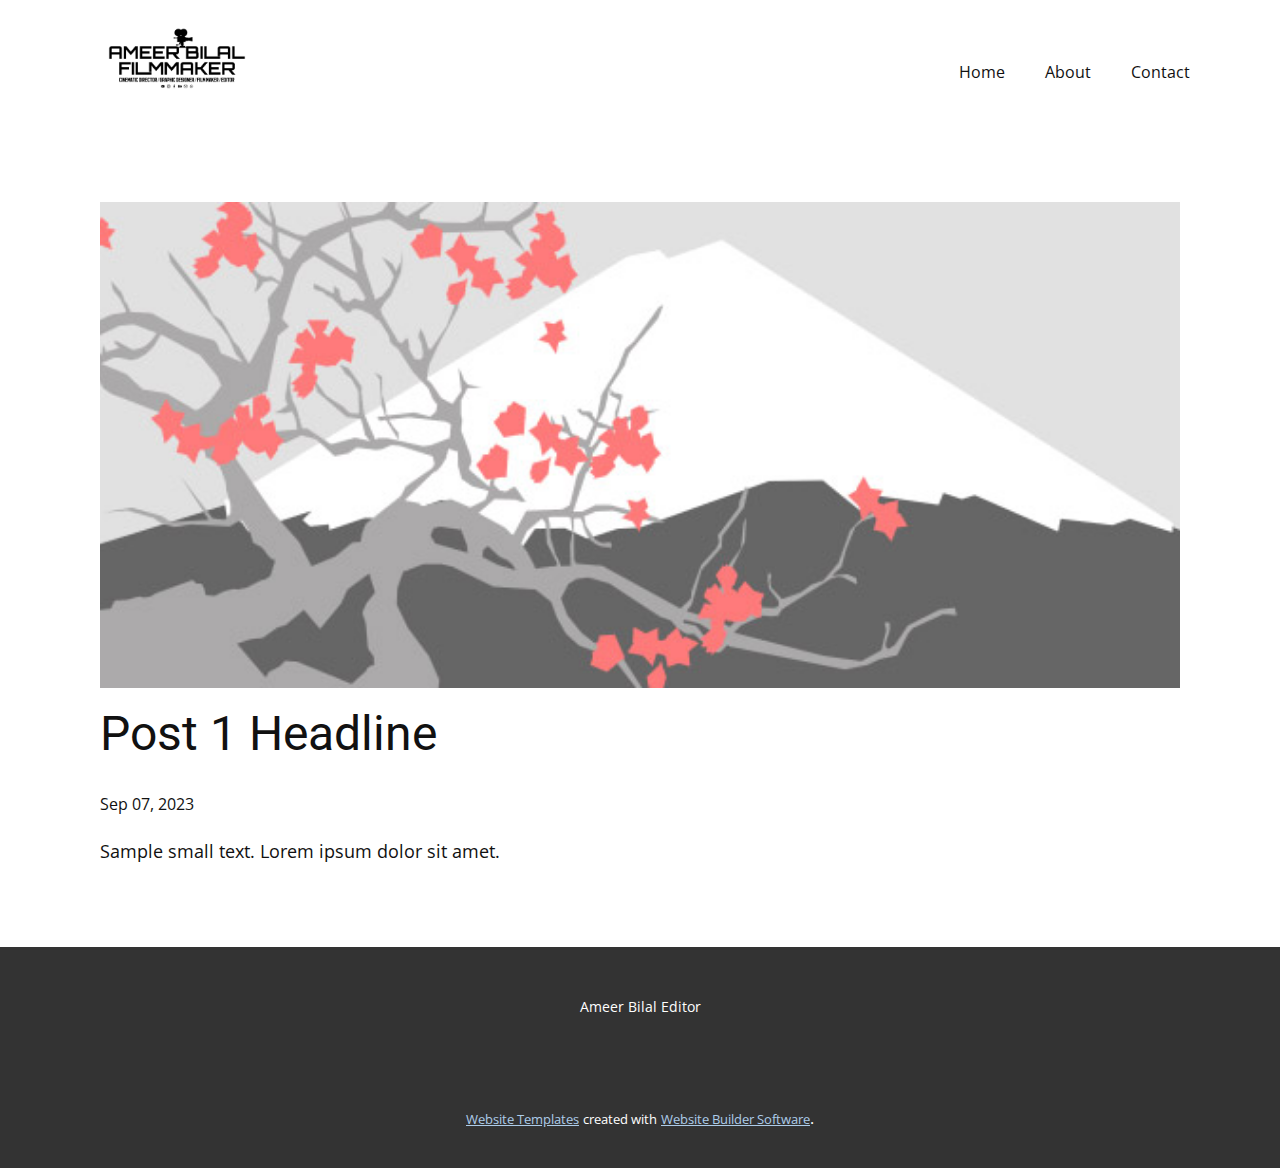
<file: post.html>
<!DOCTYPE html>
<html style="font-size: 16px;" lang="en"><head>
    <meta name="viewport" content="width=device-width, initial-scale=1.0">
    <meta charset="utf-8">
    <meta name="keywords" content="Post 1 Headline">
    <meta name="description" content="">
    <title>Post 1 Headline</title>
    <link rel="stylesheet" href="../nicepage.css" media="screen">
<link rel="stylesheet" href="../Post-Template.css" media="screen">
    <script class="u-script" type="text/javascript" src="../jquery.js" defer=""></script>
    <script class="u-script" type="text/javascript" src="../nicepage.js" defer=""></script>
    <meta name="generator" content="Nicepage 5.17.1, nicepage.com">
    <link id="u-theme-google-font" rel="stylesheet" href="https://fonts.googleapis.com/css?family=Roboto:100,100i,300,300i,400,400i,500,500i,700,700i,900,900i|Open+Sans:300,300i,400,400i,500,500i,600,600i,700,700i,800,800i">
    
    
    
    <script type="application/ld+json">{
		"@context": "http://schema.org",
		"@type": "Organization",
		"name": "نجاح أفلام الهوليود",
		"logo": "images/LOGOAMEER-06.png"
}</script>
    <meta name="theme-color" content="#478ac9">
  <meta data-intl-tel-input-cdn-path="intlTelInput/"></head>
  <body class="u-body u-xl-mode" data-lang="en"><header class="u-clearfix u-header u-header" id="sec-0d98"><div class="u-clearfix u-sheet u-sheet-1">
        <a href="https://nicepage.com" class="u-image u-logo u-image-1" data-image-width="900" data-image-height="900">
          <img src="../images/LOGOAMEER-06.png" class="u-logo-image u-logo-image-1">
        </a>
        <nav class="u-menu u-menu-dropdown u-offcanvas u-menu-1">
          <div class="menu-collapse" style="font-size: 1rem; letter-spacing: 0px;">
            <a class="u-button-style u-custom-left-right-menu-spacing u-custom-padding-bottom u-custom-top-bottom-menu-spacing u-nav-link u-text-active-palette-1-base u-text-hover-palette-2-base" href="#">
              <svg class="u-svg-link" viewBox="0 0 24 24"><use xmlns:xlink="http://www.w3.org/1999/xlink" xlink:href="#menu-hamburger"></use></svg>
              <svg class="u-svg-content" version="1.1" id="menu-hamburger" viewBox="0 0 16 16" x="0px" y="0px" xmlns:xlink="http://www.w3.org/1999/xlink" xmlns="http://www.w3.org/2000/svg"><g><rect y="1" width="16" height="2"></rect><rect y="7" width="16" height="2"></rect><rect y="13" width="16" height="2"></rect>
</g></svg>
            </a>
          </div>
          <div class="u-nav-container">
            <ul class="u-nav u-unstyled u-nav-1"><li class="u-nav-item"><a class="u-button-style u-nav-link u-text-active-palette-1-base u-text-hover-palette-2-base" href="../Home.html" style="padding: 10px 20px;">Home</a>
</li><li class="u-nav-item"><a class="u-button-style u-nav-link u-text-active-palette-1-base u-text-hover-palette-2-base" href="../About.html" style="padding: 10px 20px;">About</a>
</li><li class="u-nav-item"><a class="u-button-style u-nav-link u-text-active-palette-1-base u-text-hover-palette-2-base" href="../Contact.html" style="padding: 10px 20px;">Contact</a>
</li></ul>
          </div>
          <div class="u-nav-container-collapse">
            <div class="u-black u-container-style u-inner-container-layout u-opacity u-opacity-95 u-sidenav">
              <div class="u-inner-container-layout u-sidenav-overflow">
                <div class="u-menu-close"></div>
                <ul class="u-align-center u-nav u-popupmenu-items u-unstyled u-nav-2"><li class="u-nav-item"><a class="u-button-style u-nav-link" href="../Home.html">Home</a>
</li><li class="u-nav-item"><a class="u-button-style u-nav-link" href="../About.html">About</a>
</li><li class="u-nav-item"><a class="u-button-style u-nav-link" href="../Contact.html">Contact</a>
</li></ul>
              </div>
            </div>
            <div class="u-black u-menu-overlay u-opacity u-opacity-70"></div>
          </div>
        </nav>
      </div></header>
    <section class="u-align-center u-clearfix u-section-1" id="sec-63f9">
      <div class="u-clearfix u-sheet u-valign-middle-md u-valign-middle-sm u-valign-middle-xs u-sheet-1"><!--post_details--><!--post_details_options_json--><!--{"source":""}--><!--/post_details_options_json--><!--blog_post-->
        <div class="u-container-style u-expanded-width u-post-details u-post-details-1">
          <div class="u-container-layout u-valign-middle u-container-layout-1"><!--blog_post_image-->
            <img alt="" class="u-blog-control u-expanded-width u-image u-image-default u-image-1" src="../images/0fd3416c.jpeg"><!--/blog_post_image--><!--blog_post_header-->
            <h2 class="u-blog-control u-text u-text-1">Post 1 Headline</h2><!--/blog_post_header--><!--blog_post_metadata-->
            <div class="u-blog-control u-metadata u-metadata-1"><!--blog_post_metadata_date-->
              <span class="u-meta-date u-meta-icon">Sep 07, 2023</span><!--/blog_post_metadata_date--><!--blog_post_metadata_category-->
              <!--/blog_post_metadata_category--><!--blog_post_metadata_comments-->
              <!--/blog_post_metadata_comments-->
            </div><!--/blog_post_metadata--><!--blog_post_content-->
            <div class="u-align-justify u-blog-control u-post-content u-text u-text-2 fr-view">
  Sample small text. Lorem ipsum dolor sit amet.
  </div><!--/blog_post_content-->
          </div>
        </div><!--/blog_post--><!--/post_details-->
      </div>
    </section>
    
    
    
    <footer class="u-align-center u-clearfix u-footer u-grey-80 u-footer" id="sec-fa54"><div class="u-clearfix u-sheet u-sheet-1">
        <p class="u-small-text u-text u-text-variant u-text-1">Ameer Bilal Editor</p>
      </div></footer>
    <section class="u-backlink u-clearfix u-grey-80">
      <a class="u-link" href="https://nicepage.com/website-templates" target="_blank">
        <span>Website Templates</span>
      </a>
      <p class="u-text">
        <span>created with</span>
      </p>
      <a class="u-link" href="" target="_blank">
        <span>Website Builder Software</span>
      </a>. 
    </section>
  
</body></html>
</file>
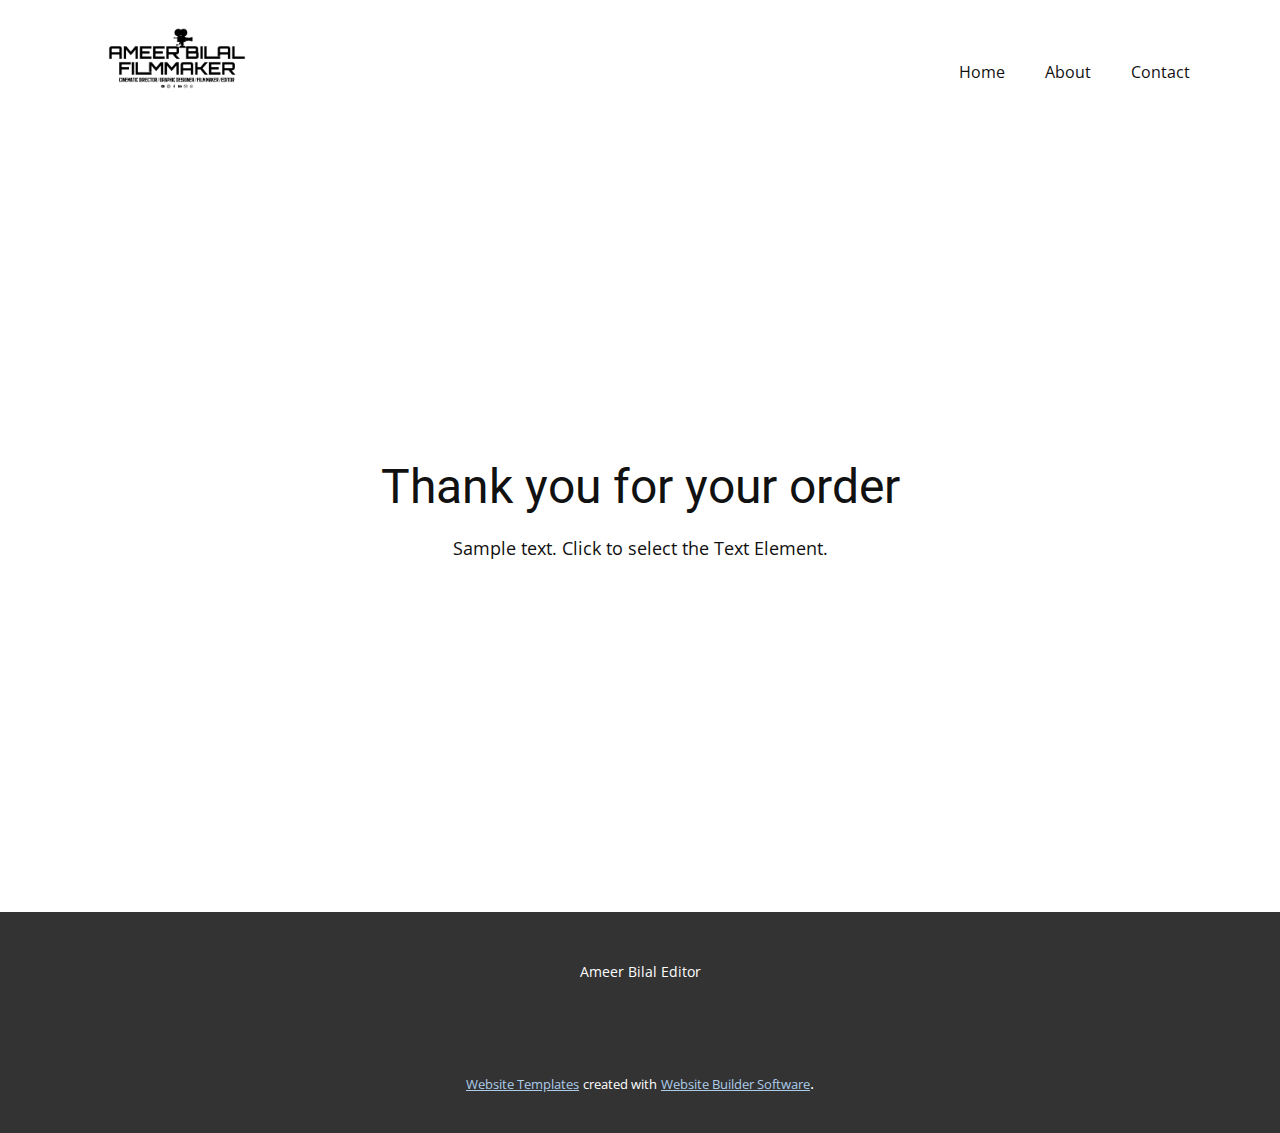
<file: thank-you-page.html>
<!DOCTYPE html>
<html style="font-size: 16px;" lang="en"><head>
    <meta name="viewport" content="width=device-width, initial-scale=1.0">
    <meta charset="utf-8">
    <meta name="keywords" content="Thank you for your order">
    <meta name="description" content="">
    <title>Thank You Page Template</title>
    <link rel="stylesheet" href="nicepage.css" media="screen">
<link rel="stylesheet" href="Thank-You-Page-Template.css" media="screen">
    <script class="u-script" type="text/javascript" src="jquery.js" defer=""></script>
    <script class="u-script" type="text/javascript" src="nicepage.js" defer=""></script>
    <meta name="generator" content="Nicepage 5.17.1, nicepage.com">
    <link id="u-theme-google-font" rel="stylesheet" href="https://fonts.googleapis.com/css?family=Roboto:100,100i,300,300i,400,400i,500,500i,700,700i,900,900i|Open+Sans:300,300i,400,400i,500,500i,600,600i,700,700i,800,800i">
    
    
    
    <script type="application/ld+json">{
		"@context": "http://schema.org",
		"@type": "Organization",
		"name": "نجاح أفلام الهوليود",
		"logo": "images/LOGOAMEER-06.png"
}</script>
    <meta name="theme-color" content="#478ac9">
    <meta property="og:title" content="Thank You Page Template">
    <meta property="og:type" content="website">
  <meta data-intl-tel-input-cdn-path="intlTelInput/"></head>
  <body class="u-body u-xl-mode" data-lang="en"><header class="u-clearfix u-header u-header" id="sec-0d98"><div class="u-clearfix u-sheet u-sheet-1">
        <a href="https://nicepage.com" class="u-image u-logo u-image-1" data-image-width="900" data-image-height="900">
          <img src="images/LOGOAMEER-06.png" class="u-logo-image u-logo-image-1">
        </a>
        <nav class="u-menu u-menu-dropdown u-offcanvas u-menu-1">
          <div class="menu-collapse" style="font-size: 1rem; letter-spacing: 0px;">
            <a class="u-button-style u-custom-left-right-menu-spacing u-custom-padding-bottom u-custom-top-bottom-menu-spacing u-nav-link u-text-active-palette-1-base u-text-hover-palette-2-base" href="#">
              <svg class="u-svg-link" viewBox="0 0 24 24"><use xmlns:xlink="http://www.w3.org/1999/xlink" xlink:href="#menu-hamburger"></use></svg>
              <svg class="u-svg-content" version="1.1" id="menu-hamburger" viewBox="0 0 16 16" x="0px" y="0px" xmlns:xlink="http://www.w3.org/1999/xlink" xmlns="http://www.w3.org/2000/svg"><g><rect y="1" width="16" height="2"></rect><rect y="7" width="16" height="2"></rect><rect y="13" width="16" height="2"></rect>
</g></svg>
            </a>
          </div>
          <div class="u-nav-container">
            <ul class="u-nav u-unstyled u-nav-1"><li class="u-nav-item"><a class="u-button-style u-nav-link u-text-active-palette-1-base u-text-hover-palette-2-base" href="Home.html" style="padding: 10px 20px;">Home</a>
</li><li class="u-nav-item"><a class="u-button-style u-nav-link u-text-active-palette-1-base u-text-hover-palette-2-base" href="About.html" style="padding: 10px 20px;">About</a>
</li><li class="u-nav-item"><a class="u-button-style u-nav-link u-text-active-palette-1-base u-text-hover-palette-2-base" href="Contact.html" style="padding: 10px 20px;">Contact</a>
</li></ul>
          </div>
          <div class="u-nav-container-collapse">
            <div class="u-black u-container-style u-inner-container-layout u-opacity u-opacity-95 u-sidenav">
              <div class="u-inner-container-layout u-sidenav-overflow">
                <div class="u-menu-close"></div>
                <ul class="u-align-center u-nav u-popupmenu-items u-unstyled u-nav-2"><li class="u-nav-item"><a class="u-button-style u-nav-link" href="Home.html">Home</a>
</li><li class="u-nav-item"><a class="u-button-style u-nav-link" href="About.html">About</a>
</li><li class="u-nav-item"><a class="u-button-style u-nav-link" href="Contact.html">Contact</a>
</li></ul>
              </div>
            </div>
            <div class="u-black u-menu-overlay u-opacity u-opacity-70"></div>
          </div>
        </nav>
      </div></header>
    <section class="u-align-center u-clearfix u-container-align-center u-section-1" id="sec-3eb2">
      <div class="u-clearfix u-sheet u-valign-middle u-sheet-1">
        <h2 class="u-align-center u-text u-text-default u-text-1"> Thank you for your order</h2>
        <p class="u-align-center u-text u-text-default u-text-2">Sample text. Click to select the Text Element.</p>
      </div>
    </section>
    
    
    
    <footer class="u-align-center u-clearfix u-footer u-grey-80 u-footer" id="sec-fa54"><div class="u-clearfix u-sheet u-sheet-1">
        <p class="u-small-text u-text u-text-variant u-text-1">Ameer Bilal Editor</p>
      </div></footer>
    <section class="u-backlink u-clearfix u-grey-80">
      <a class="u-link" href="https://nicepage.com/website-templates" target="_blank">
        <span>Website Templates</span>
      </a>
      <p class="u-text">
        <span>created with</span>
      </p>
      <a class="u-link" href="" target="_blank">
        <span>Website Builder Software</span>
      </a>. 
    </section>
  
</body></html>
</file>
